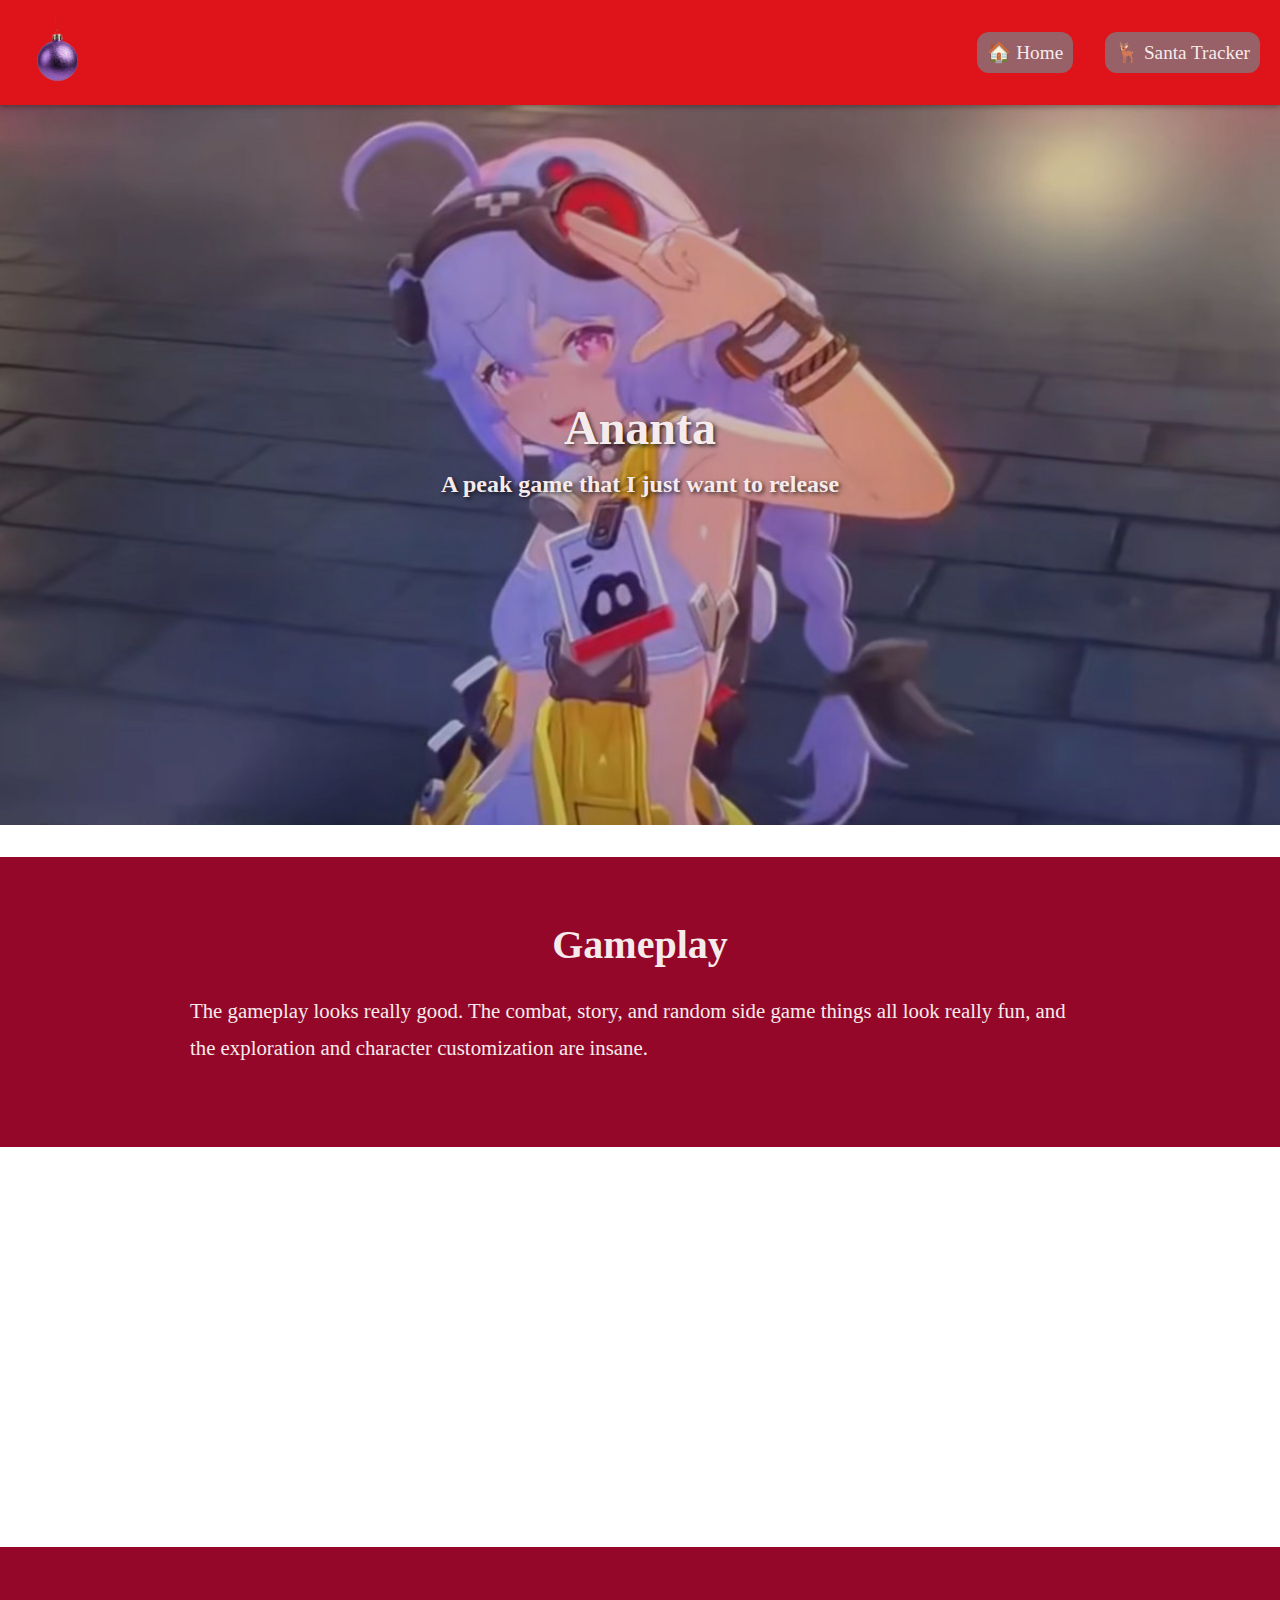
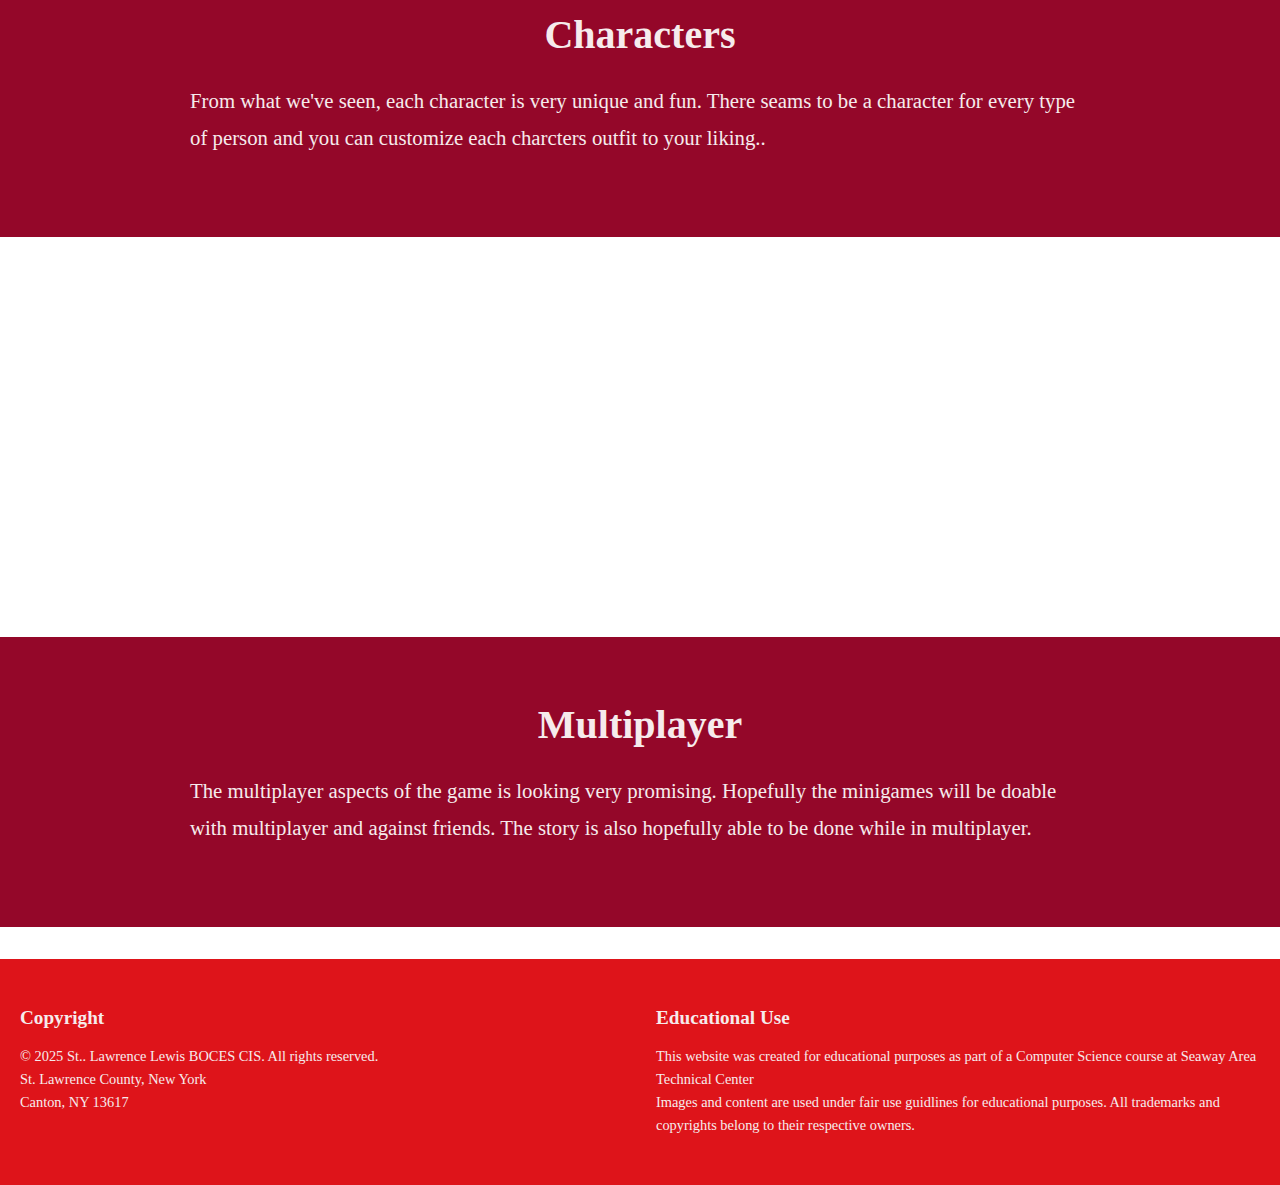
<file: ananta.html>
<!DOCTYPE html>
<html lang="en">
<head>
    <meta charset="UTF-8">
    <meta name="viewport" content="width=device-width, initial-scale=1.0">
    <title>Ananta</title>
    <link rel="stylesheet" href="css/styles.css">
</head>
<body>
    <nav class="navbar">
        <div class="container">
            <div class="nav-brand"><img src="images/logo_christmas.png" alt="purple round ornament"></div>

            <ul class="nav-menu">
                <li><a href="index.html">&#x1f3e0; Home</a></li>
                <li><a href="https://santatracker.google.com/" target="_blank">&#x1F98C; Santa Tracker</a></li>
            </ul>
        </div>
    </nav>

    <section class="hero hero-1">
        <img src="images/ananta-goat.jpg" alt="Mechanika">
        
        <div class="hero-content">
            <h1>Ananta</h1>
            <p>A peak game that I just want to release</p>
        </div>
    </section>

    <section class="individual-html">
        <div class="individual-contain">
            <h2>Gameplay</h2>
            <p>The gameplay looks really good. The combat, story, and random side game things all look really fun, and the exploration and character customization are insane.</p>
        </div>
    </section>

    <section class="parallax-break parallax-ananta-1">

    </section>

    <section class="individual-html">
        <div class="individual-contain">
            <h2>Characters</h2>
            <p>From what we've seen, each character is very unique and fun. There seams to be a character for every type of person and you can customize each charcters outfit to your liking..</p>
        </div>
    </section>

    <section class="parallax-break parallax-ananta-2">

    </section>

    <section class="individual-html">
        <div class="individual-contain">
            <h2>Multiplayer</h2>
            <p>The multiplayer aspects of the game is looking very promising. Hopefully the minigames will be doable with multiplayer and against friends. The story is also hopefully able to be done while in multiplayer.</p>
        </div>
    </section>

    <footer class="footer">
        <div class="container">
            <div class="footer-grid">

                <div class="footer-section footer-copyright">
                    <h3>Copyright</h3>
                    <p>&copy; 2025 St.. Lawrence Lewis BOCES CIS. All rights reserved.</p>
                    <p>St. Lawrence County, New York</p>
                    <p>Canton, NY 13617</p>
                    
                    
                </div>

                <div class="footer-section footer-disclaimer">
                    <h3>Educational Use</h3>
                    <p>This website was created for educational purposes as part of a Computer Science course at Seaway Area Technical Center</p>
                    <p>Images and content are used under fair use guidlines for educational purposes. All trademarks and copyrights belong to their respective owners.</p>
                </div>
            </div>
        </div>
    </footer>
</body>
</html>
</file>
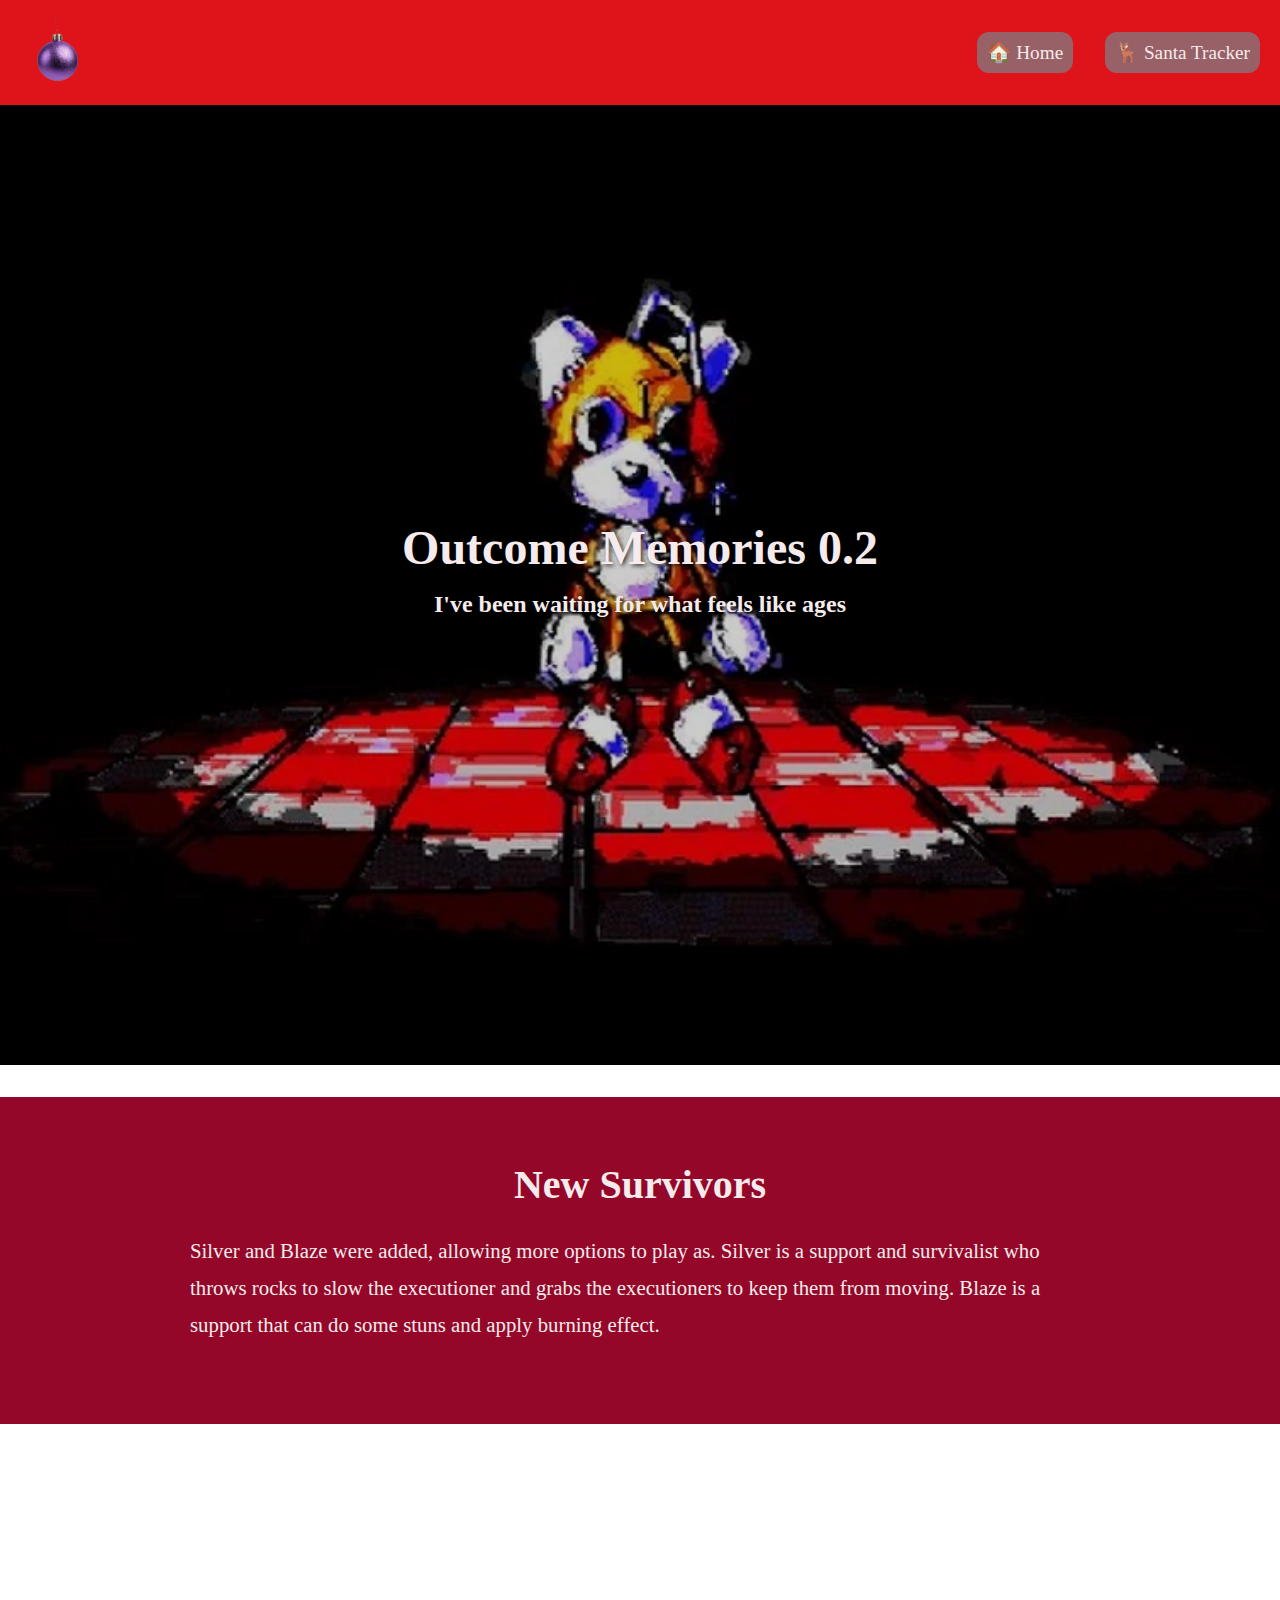
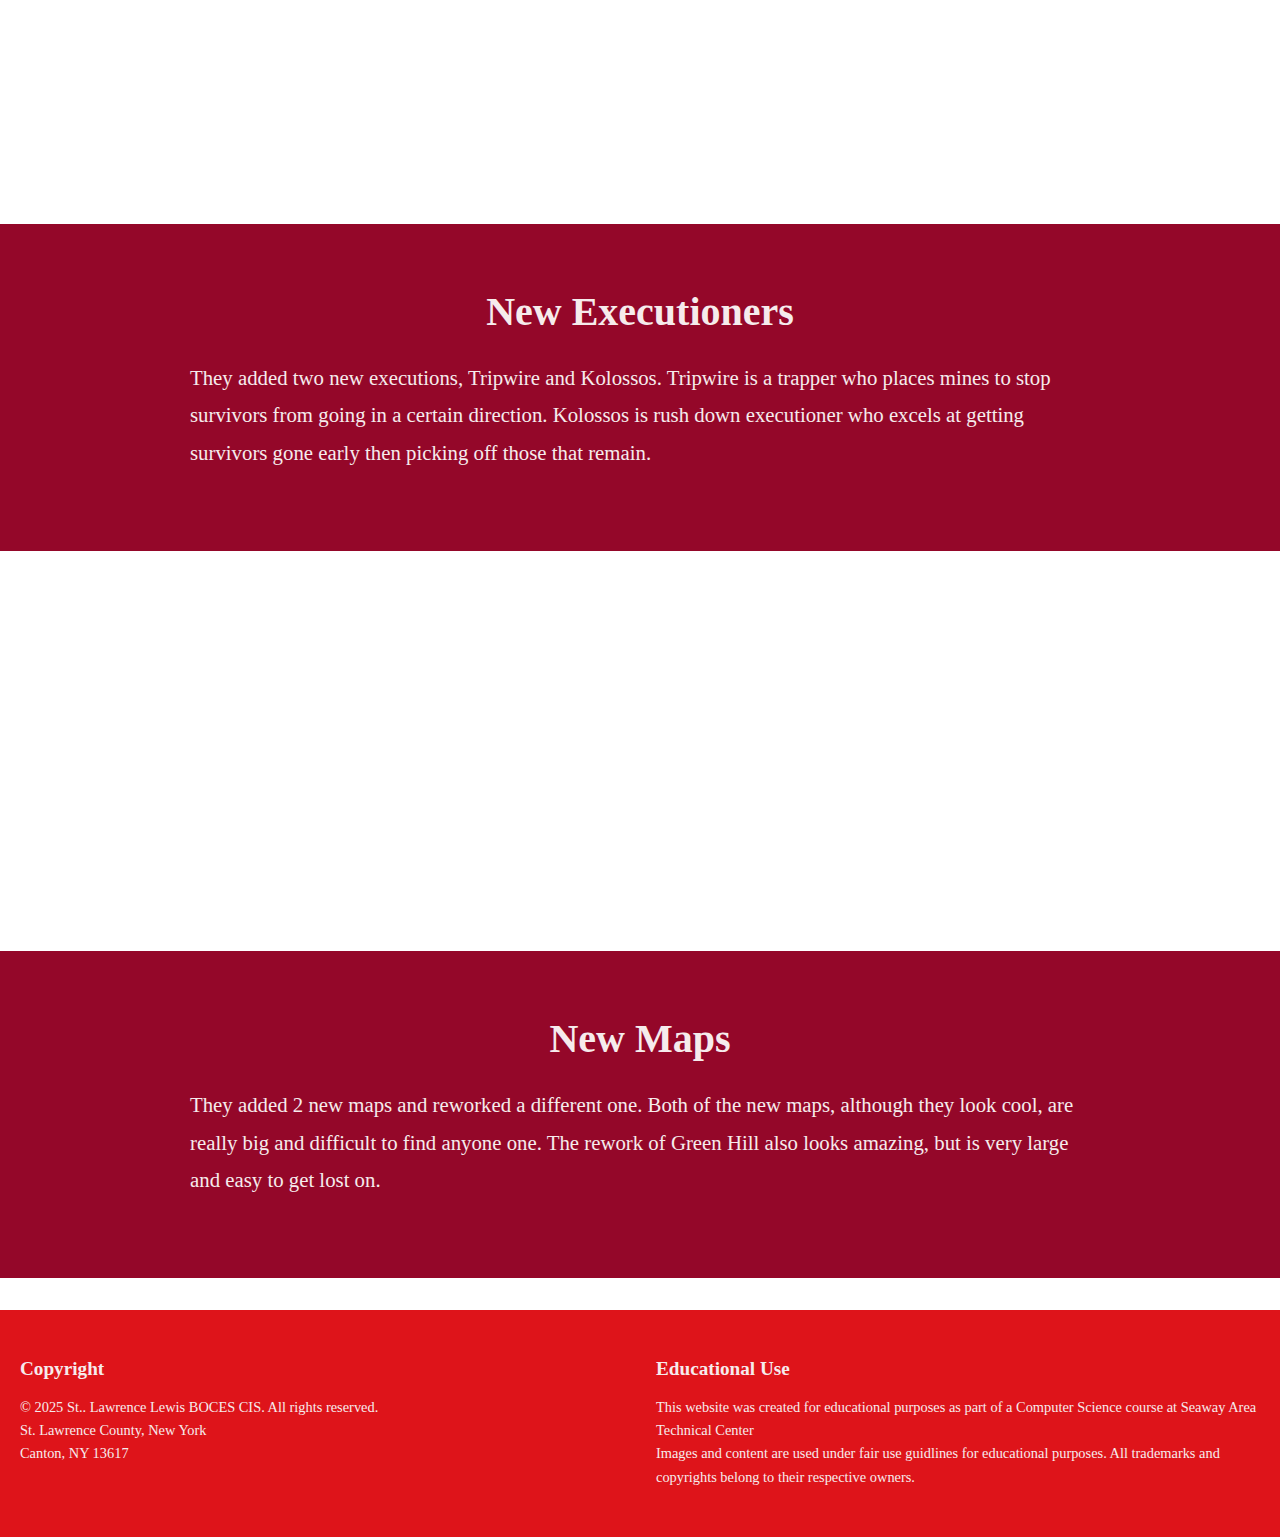
<file: cyfts.html>
<!DOCTYPE html>
<html lang="en">
<head>
    <meta charset="UTF-8">
    <meta name="viewport" content="width=device-width, initial-scale=1.0">
    <title>O.M. 0.2</title>
    <link rel="stylesheet" href="css/styles.css">
</head>
<body>
    <nav class="navbar">
        <div class="container">
            <div class="nav-brand"><img src="images/logo_christmas.png" alt="purple round ornament"></div>

            <ul class="nav-menu">
                <li><a href="index.html">&#x1f3e0; Home</a></li>
                <li><a href="https://santatracker.google.com/" target="_blank">&#x1F98C; Santa Tracker</a></li>
            </ul>
        </div>
    </nav>

    <section class="hero hero-1">
        <img src="images/om_02.webp" alt="Tripwire">
        
        <div class="hero-content">
            <h1>Outcome Memories 0.2</h1>
            <p>I've been waiting for what feels like ages</p>
        </div>
    </section>

    <section class="individual-html">
        <div class="individual-contain">
            <h2>New Survivors</h2>
            <p>Silver and Blaze were added, allowing more options to play as. Silver is a support and survivalist who throws rocks to slow the executioner and grabs the executioners to keep them from moving. Blaze is a support that can do some stuns and apply burning effect.</p>
        </div>
    </section>

    <section class="parallax-break parallax-cyfts-1">

    </section>

    <section class="individual-html">
        <div class="individual-contain">
            <h2>New Executioners</h2>
            <p>They added two new executions, Tripwire and Kolossos. Tripwire is a trapper who places mines to stop survivors from going in a certain direction. Kolossos is rush down executioner who excels at getting survivors gone early then picking off those that remain.</p>
        </div>
    </section>

    <section class="parallax-break parallax-cyfts-2">

    </section>

    <section class="individual-html">
        <div class="individual-contain">
            <h2>New Maps</h2>
            <p>They added 2 new maps and reworked a different one. Both of the new maps, although they look cool, are really big and difficult to find anyone one. The rework of Green Hill also looks amazing, but is very large and easy to get lost on.</p>
        </div>
    </section>


    <footer class="footer">
        <div class="container">
            <div class="footer-grid">

                <div class="footer-section footer-copyright">
                    <h3>Copyright</h3>
                    <p>&copy; 2025 St.. Lawrence Lewis BOCES CIS. All rights reserved.</p>
                    <p>St. Lawrence County, New York</p>
                    <p>Canton, NY 13617</p>
                    
                    
                </div>

                <div class="footer-section footer-disclaimer">
                    <h3>Educational Use</h3>
                    <p>This website was created for educational purposes as part of a Computer Science course at Seaway Area Technical Center</p>
                    <p>Images and content are used under fair use guidlines for educational purposes. All trademarks and copyrights belong to their respective owners.</p>
                </div>
            </div>
        </div>
    </footer>
</body>
</html>
</file>
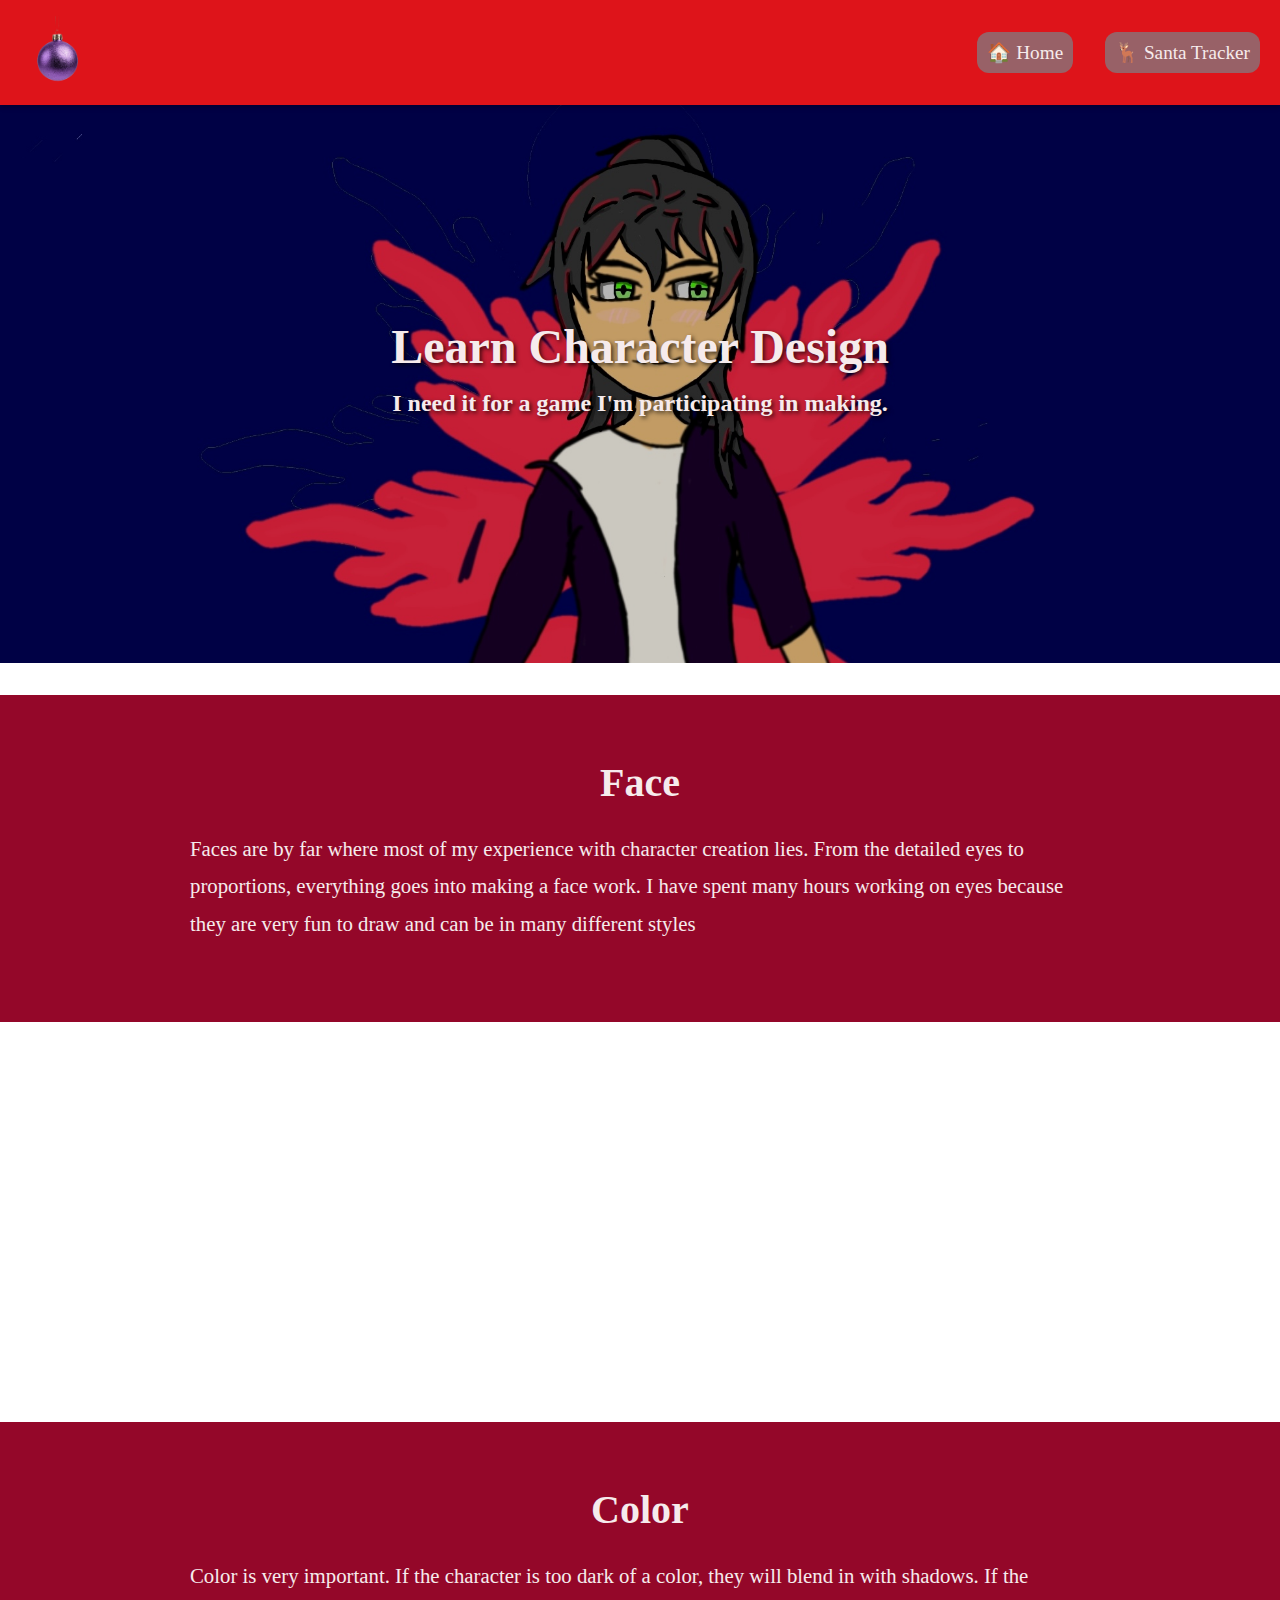
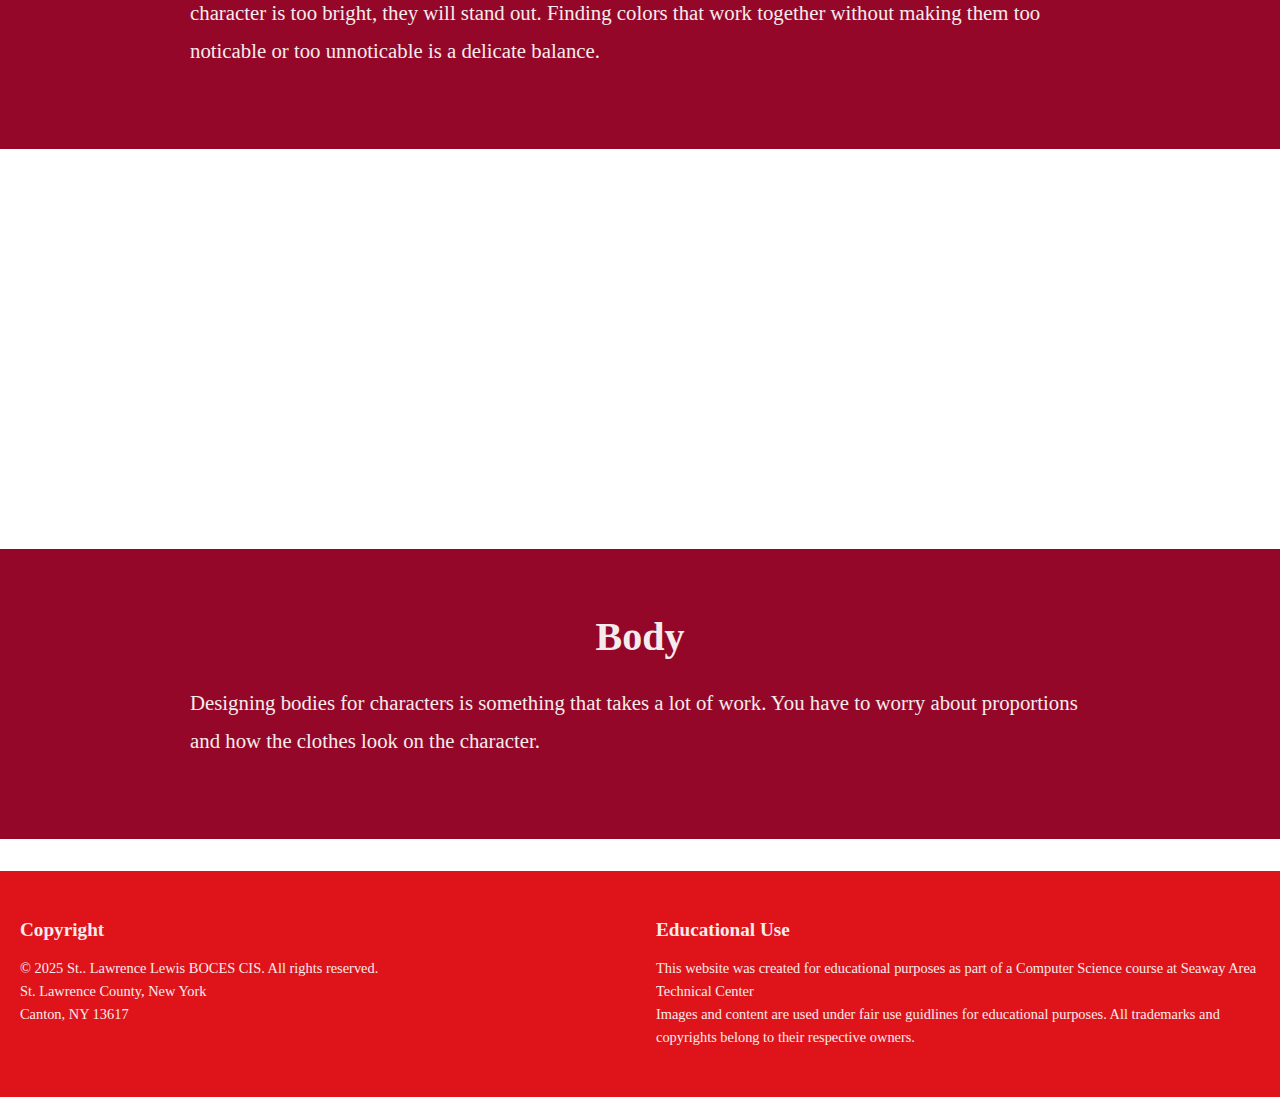
<file: design.html>
<!DOCTYPE html>
<html lang="en">
<head>
    <meta charset="UTF-8">
    <meta name="viewport" content="width=device-width, initial-scale=1.0">
    <title>Character Design</title>
    <link rel="stylesheet" href="css/styles.css">
</head>
<body>
    <nav class="navbar">
        <div class="container">
            <div class="nav-brand"><img src="images/logo_christmas.png" alt="purple round ornament"></div>

            <ul class="nav-menu">
                <li><a href="index.html">&#x1f3e0; Home</a></li>
                <li class="st"><a href="https://santatracker.google.com/" target="_blank">&#x1F98C; Santa Tracker</a></li>
            </ul>
        </div>
    </nav>

    <section class="hero hero-1">
        <img src="images/Untitled5_20251121191516.jpg" alt="Character Design">
        
        <div class="hero-content">
            <h1>Learn Character Design</h1>
            <p>I need it for a game I'm participating in making.</p>
        </div>
    </section>

            <section class="individual-html">
        <div class="individual-contain">
            <h2>Face</h2>
            <p>Faces are by far where most of my experience with character creation lies. From the detailed eyes to proportions, everything goes into making a face work. I have spent many hours working on eyes because they are very fun to draw and can be in many different styles</p>
        </div>
    </section>

    <section class="parallax-break parallax-design-1">

    </section>

    <section class="individual-html">
        <div class="individual-contain">
            <h2>Color</h2>
            <p>Color is very important. If the character is too dark of a color, they will blend in with shadows. If the character is too bright, they will stand out. Finding colors that work together without making them too noticable or too unnoticable is a delicate balance.</p>
        </div>
    </section>

    <section class="parallax-break parallax-design-2">

    </section>

    <section class="individual-html">
        <div class="individual-contain">
            <h2>Body</h2>
            <p>Designing bodies for characters is something that takes a lot of work. You have to worry about proportions and how the clothes look on the character.</p>
        </div>
    </section>


    <footer class="footer">
        <div class="container">
            <div class="footer-grid">

                <div class="footer-section footer-copyright">
                    <h3>Copyright</h3>
                    <p>&copy; 2025 St.. Lawrence Lewis BOCES CIS. All rights reserved.</p>
                    <p>St. Lawrence County, New York</p>
                    <p>Canton, NY 13617</p>
                    
                    
                </div>

                <div class="footer-section footer-disclaimer">
                    <h3>Educational Use</h3>
                    <p>This website was created for educational purposes as part of a Computer Science course at Seaway Area Technical Center</p>
                    <p>Images and content are used under fair use guidlines for educational purposes. All trademarks and copyrights belong to their respective owners.</p>
                </div>
            </div>
        </div>
    </footer>
</body>
</html>
</file>
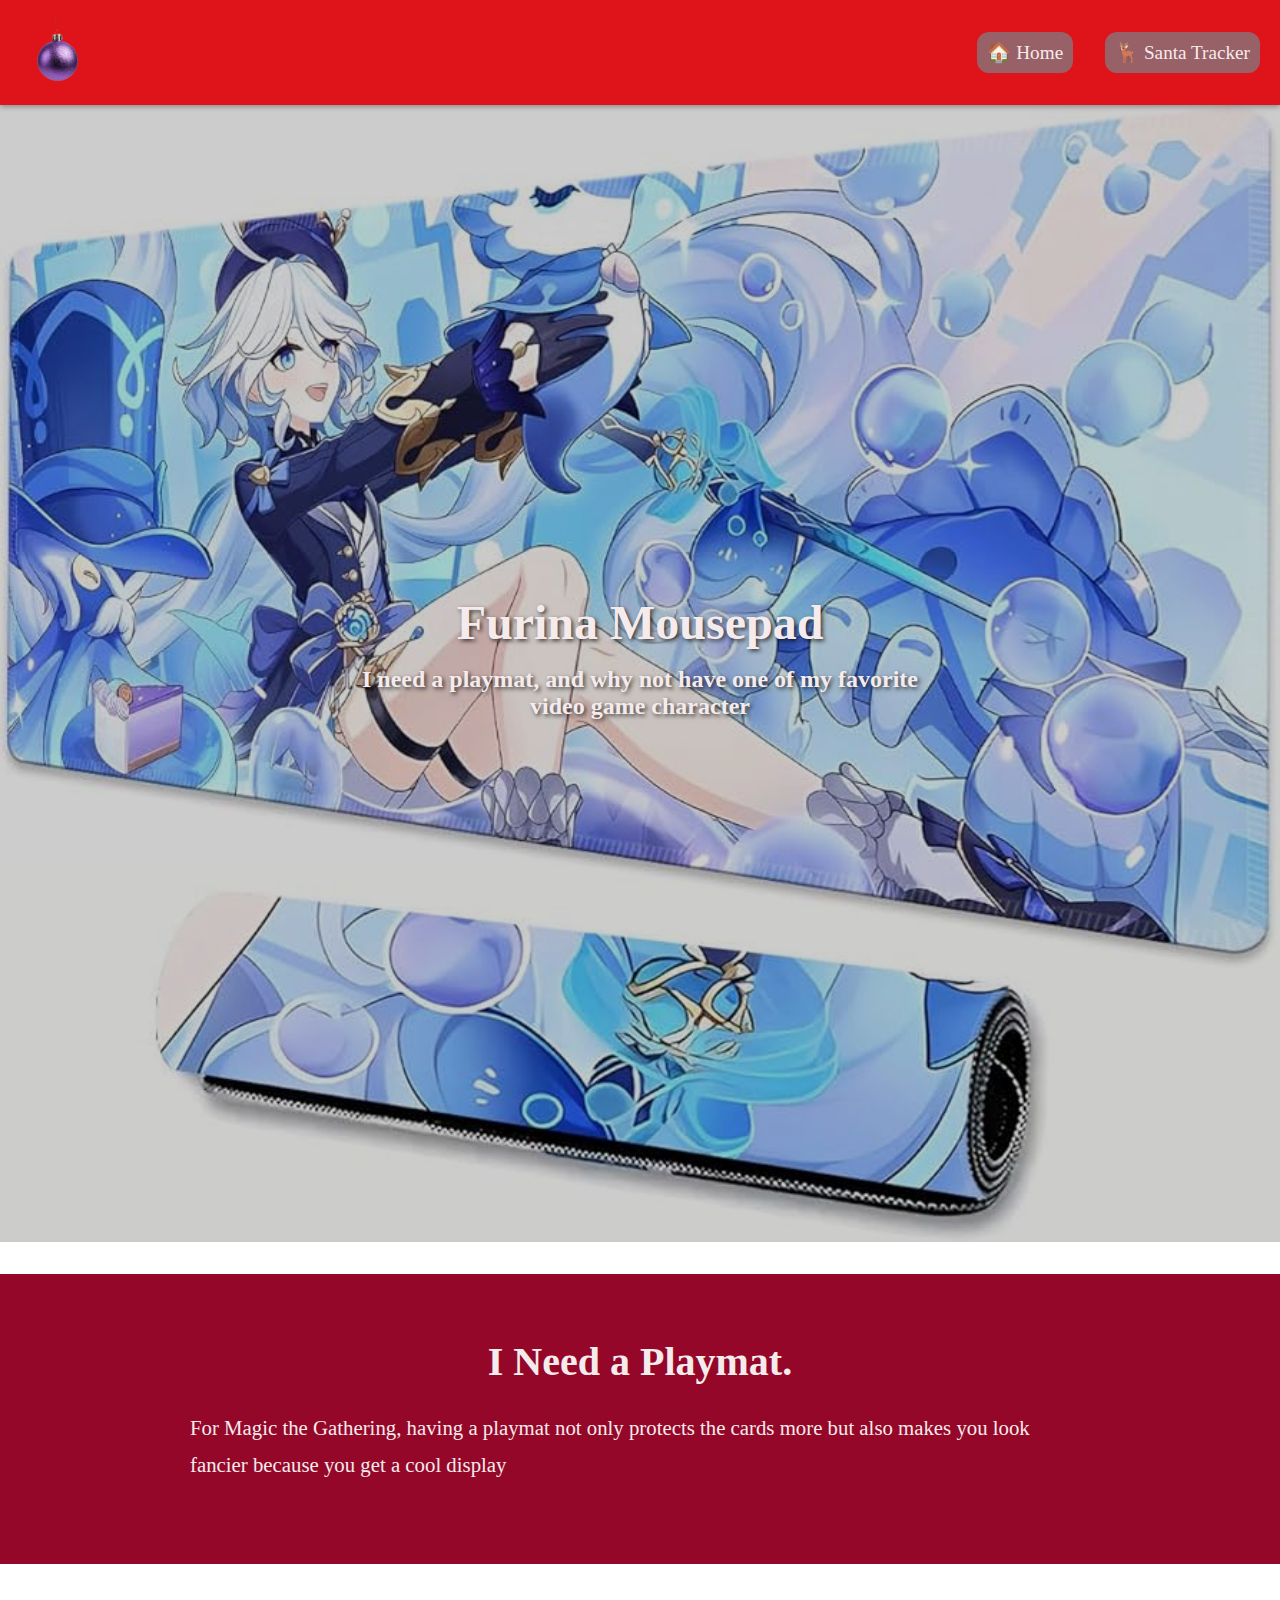
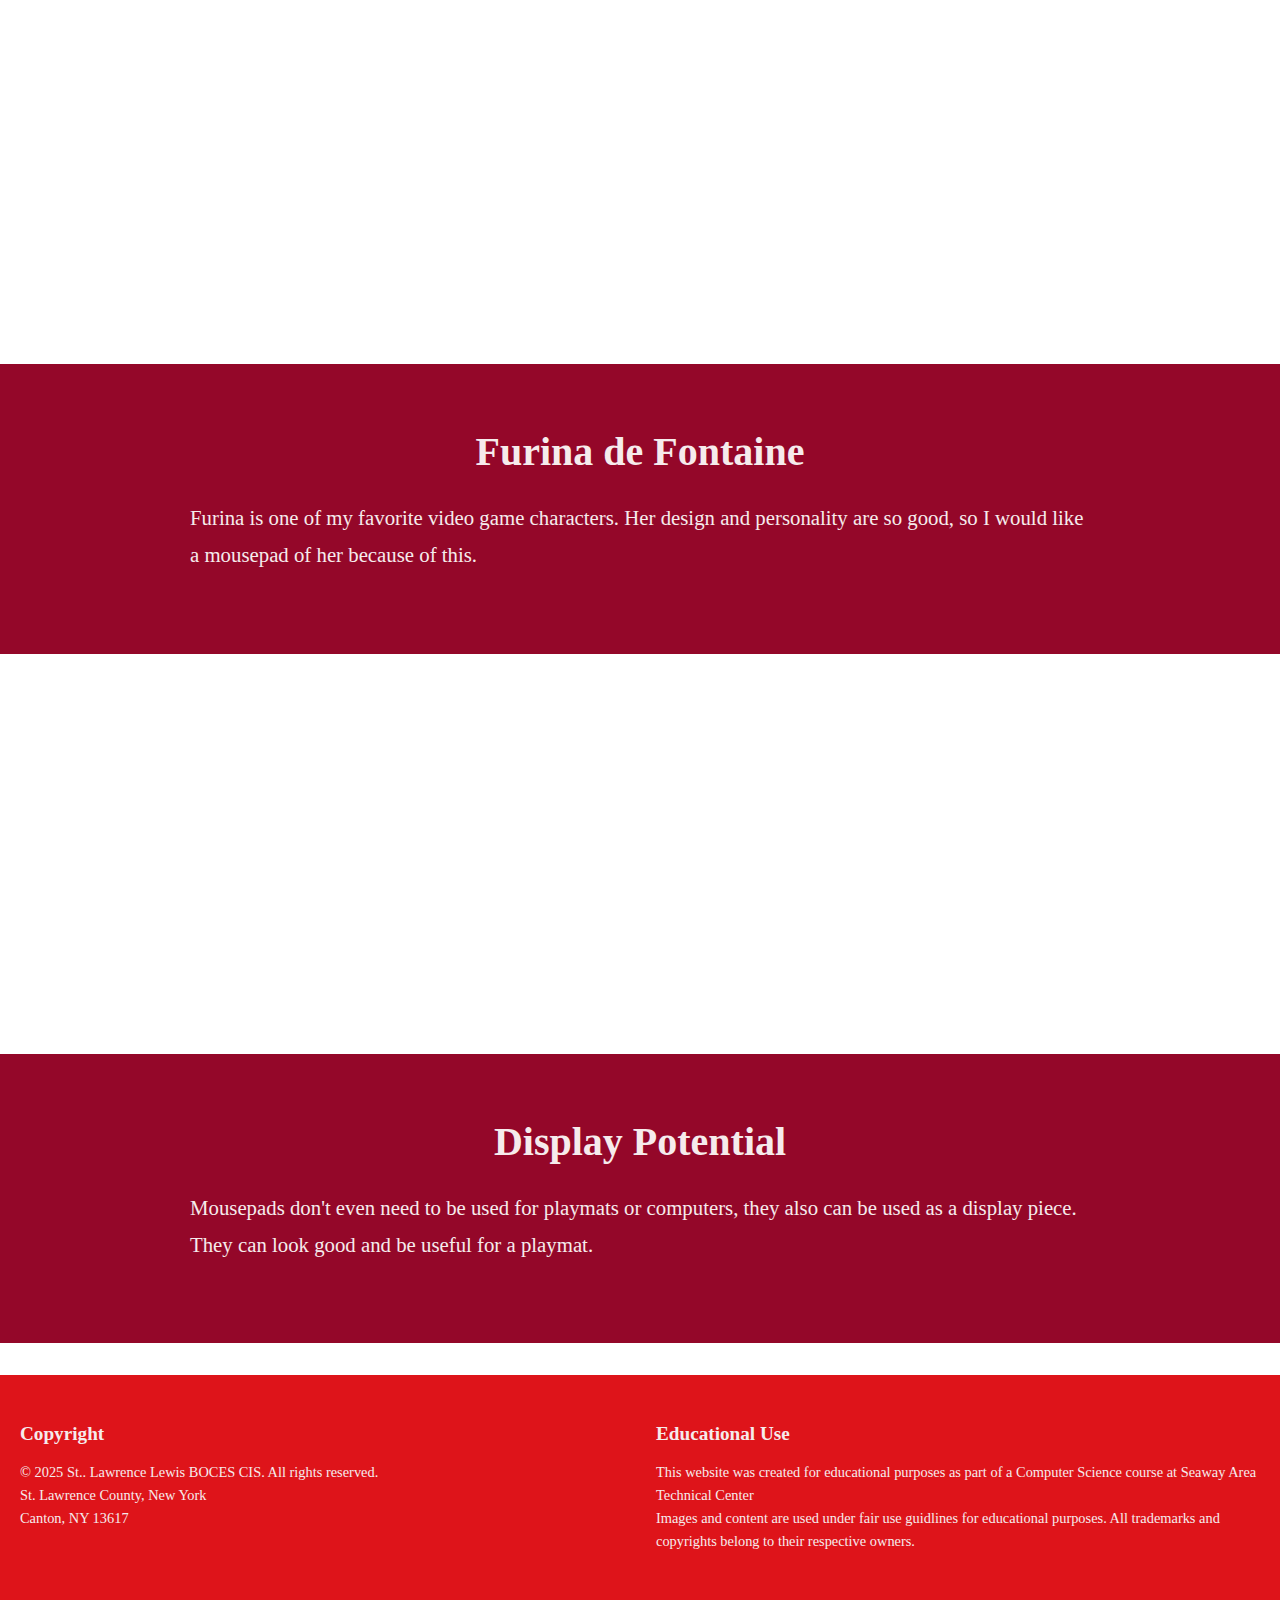
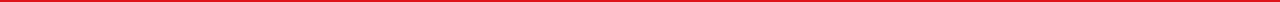
<file: furina.html>
<!DOCTYPE html>
<html lang="en">
<head>
    <meta charset="UTF-8">
    <meta name="viewport" content="width=device-width, initial-scale=1.0">
    <title>Furina Mousepad</title>
    <link rel="stylesheet" href="css/styles.css">
</head>
<body>
    <nav class="navbar">
        <div class="container">
            <div class="nav-brand"><img src="images/logo_christmas.png" alt="purple round ornament"></div>

            <ul class="nav-menu">
                <li><a href="index.html">&#x1f3e0; Home</a></li>
                <li><a href="https://santatracker.google.com/" target="_blank">&#x1F98C; Santa Tracker</a></li>
            </ul>
        </div>
    </nav>

    <section class="hero hero-1">
        <img src="images/furina_mousepad.jpg" alt="Furina Mousepad">
        
        <div class="hero-content">
            <h1>Furina Mousepad</h1>
            <p>I need a playmat, and why not have one of my favorite video game character</p>
        </div>
    </section>

        <section class="individual-html">
        <div class="individual-contain">
            <h2>I Need a Playmat.</h2>
            <p>For Magic the Gathering, having a playmat not only protects the cards more but also makes you look fancier because you get a cool display</p>
        </div>
    </section>

    <section class="parallax-break parallax-furina-1">

    </section>

    <section class="individual-html">
        <div class="individual-contain">
            <h2>Furina de Fontaine</h2>
            <p>Furina is one of my favorite video game characters. Her design and personality are so good, so I would like a mousepad of her because of this.</p>
        </div>
    </section>

    <section class="parallax-break parallax-furina-2">

    </section>

    <section class="individual-html">
        <div class="individual-contain">
            <h2>Display Potential</h2>
            <p>Mousepads don't even need to be used for playmats or computers, they also can be used as a display piece. They can look good and be useful for a playmat.</p>
        </div>
    </section>

    <footer class="footer">
        <div class="container">
            <div class="footer-grid">

                <div class="footer-section footer-copyright">
                    <h3>Copyright</h3>
                    <p>&copy; 2025 St.. Lawrence Lewis BOCES CIS. All rights reserved.</p>
                    <p>St. Lawrence County, New York</p>
                    <p>Canton, NY 13617</p>
                    
                    
                </div>

                <div class="footer-section footer-disclaimer">
                    <h3>Educational Use</h3>
                    <p>This website was created for educational purposes as part of a Computer Science course at Seaway Area Technical Center</p>
                    <p>Images and content are used under fair use guidlines for educational purposes. All trademarks and copyrights belong to their respective owners.</p>
                </div>
            </div>
        </div>
    </footer>
</body>
</html>
</file>
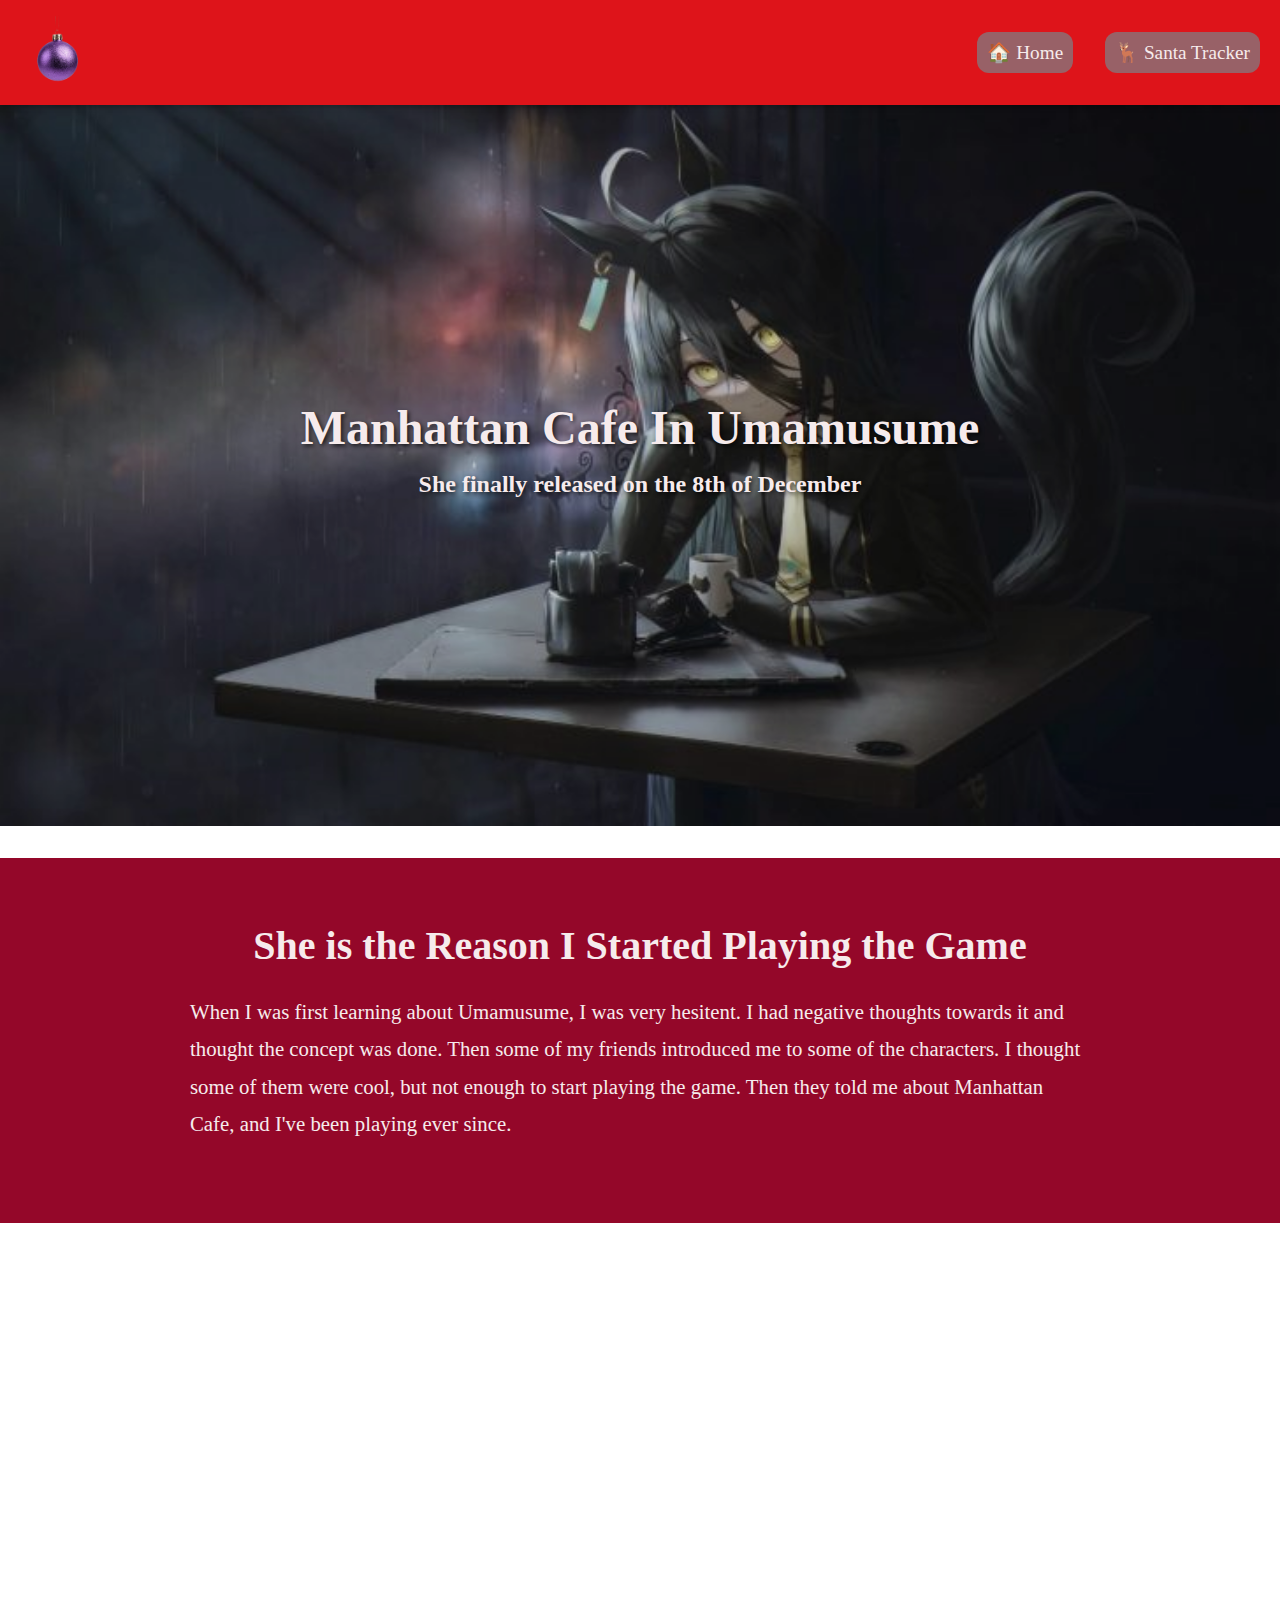
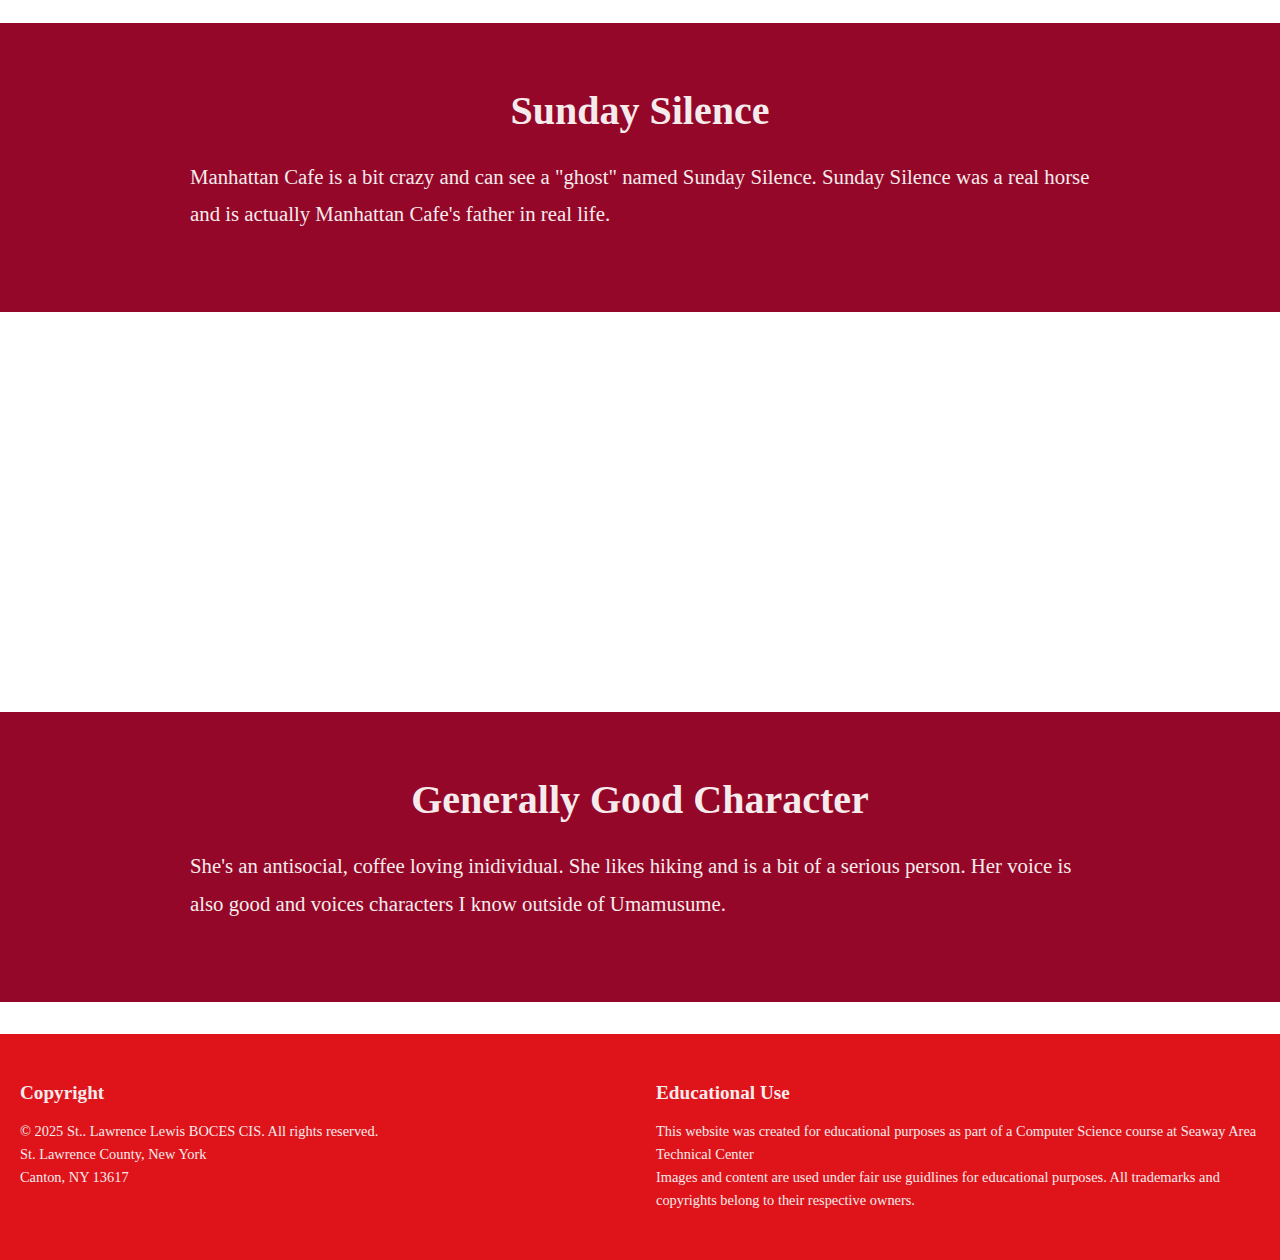
<file: mc.html>
<!DOCTYPE html>
<html lang="en">
<head>
    <meta charset="UTF-8">
    <meta name="viewport" content="width=device-width, initial-scale=1.0">
    <title>Manhattan Cafe</title>
    <link rel="stylesheet" href="css/styles.css">
</head>
<body>
    <nav class="navbar">
        <div class="container">
            <div class="nav-brand"><img src="images/logo_christmas.png" alt="purple round ornament"></div>

            <ul class="nav-menu">
                <li><a href="index.html">&#x1f3e0; Home</a></li>
                <li><a href="https://santatracker.google.com/" target="_blank">&#x1F98C; Santa Tracker</a></li>
            </ul>
        </div>
    </nav>

    <section class="hero hero-1">
        <img src="images/mcfinally.jpg" alt="Manhattan Cafe Umamusume">
        
        <div class="hero-content">
            <h1>Manhattan Cafe In Umamusume</h1>
            <p>She finally released on the 8th of December</p>
        </div>
    </section>

    <section class="individual-html">
        <div class="individual-contain">
            <h2>She is the Reason I Started Playing the Game</h2>
            <p>When I was first learning about Umamusume, I was very hesitent. I had negative thoughts towards it and thought the concept was done. Then some of my friends introduced me to some of the characters. I thought some of them were cool, but not enough to start playing the game. Then they told me about Manhattan Cafe, and I've been playing ever since.</p>
        </div>
    </section>

    <section class="parallax-break parallax-mc-1">

    </section>

    <section class="individual-html">
        <div class="individual-contain">
            <h2>Sunday Silence</h2>
            <p>Manhattan Cafe is a bit crazy and can see a "ghost" named Sunday Silence. Sunday Silence was a real horse and is actually Manhattan Cafe's father in real life.</p>
        </div>
    </section>

    <section class="parallax-break parallax-mc-2">

    </section>

    <section class="individual-html">
        <div class="individual-contain">
            <h2>Generally Good Character</h2>
            <p>She's an antisocial, coffee loving inidividual. She likes hiking and is a bit of a serious person. Her voice is also good and voices characters I know outside of Umamusume.</p>
        </div>
    </section>

    <footer class="footer">
        <div class="container">
            <div class="footer-grid">

                <div class="footer-section footer-copyright">
                    <h3>Copyright</h3>
                    <p>&copy; 2025 St.. Lawrence Lewis BOCES CIS. All rights reserved.</p>
                    <p>St. Lawrence County, New York</p>
                    <p>Canton, NY 13617</p>
                    
                    
                </div>

                <div class="footer-section footer-disclaimer">
                    <h3>Educational Use</h3>
                    <p>This website was created for educational purposes as part of a Computer Science course at Seaway Area Technical Center</p>
                    <p>Images and content are used under fair use guidlines for educational purposes. All trademarks and copyrights belong to their respective owners.</p>
                </div>
            </div>
        </div>
    </footer>
</body>
</html>
</file>
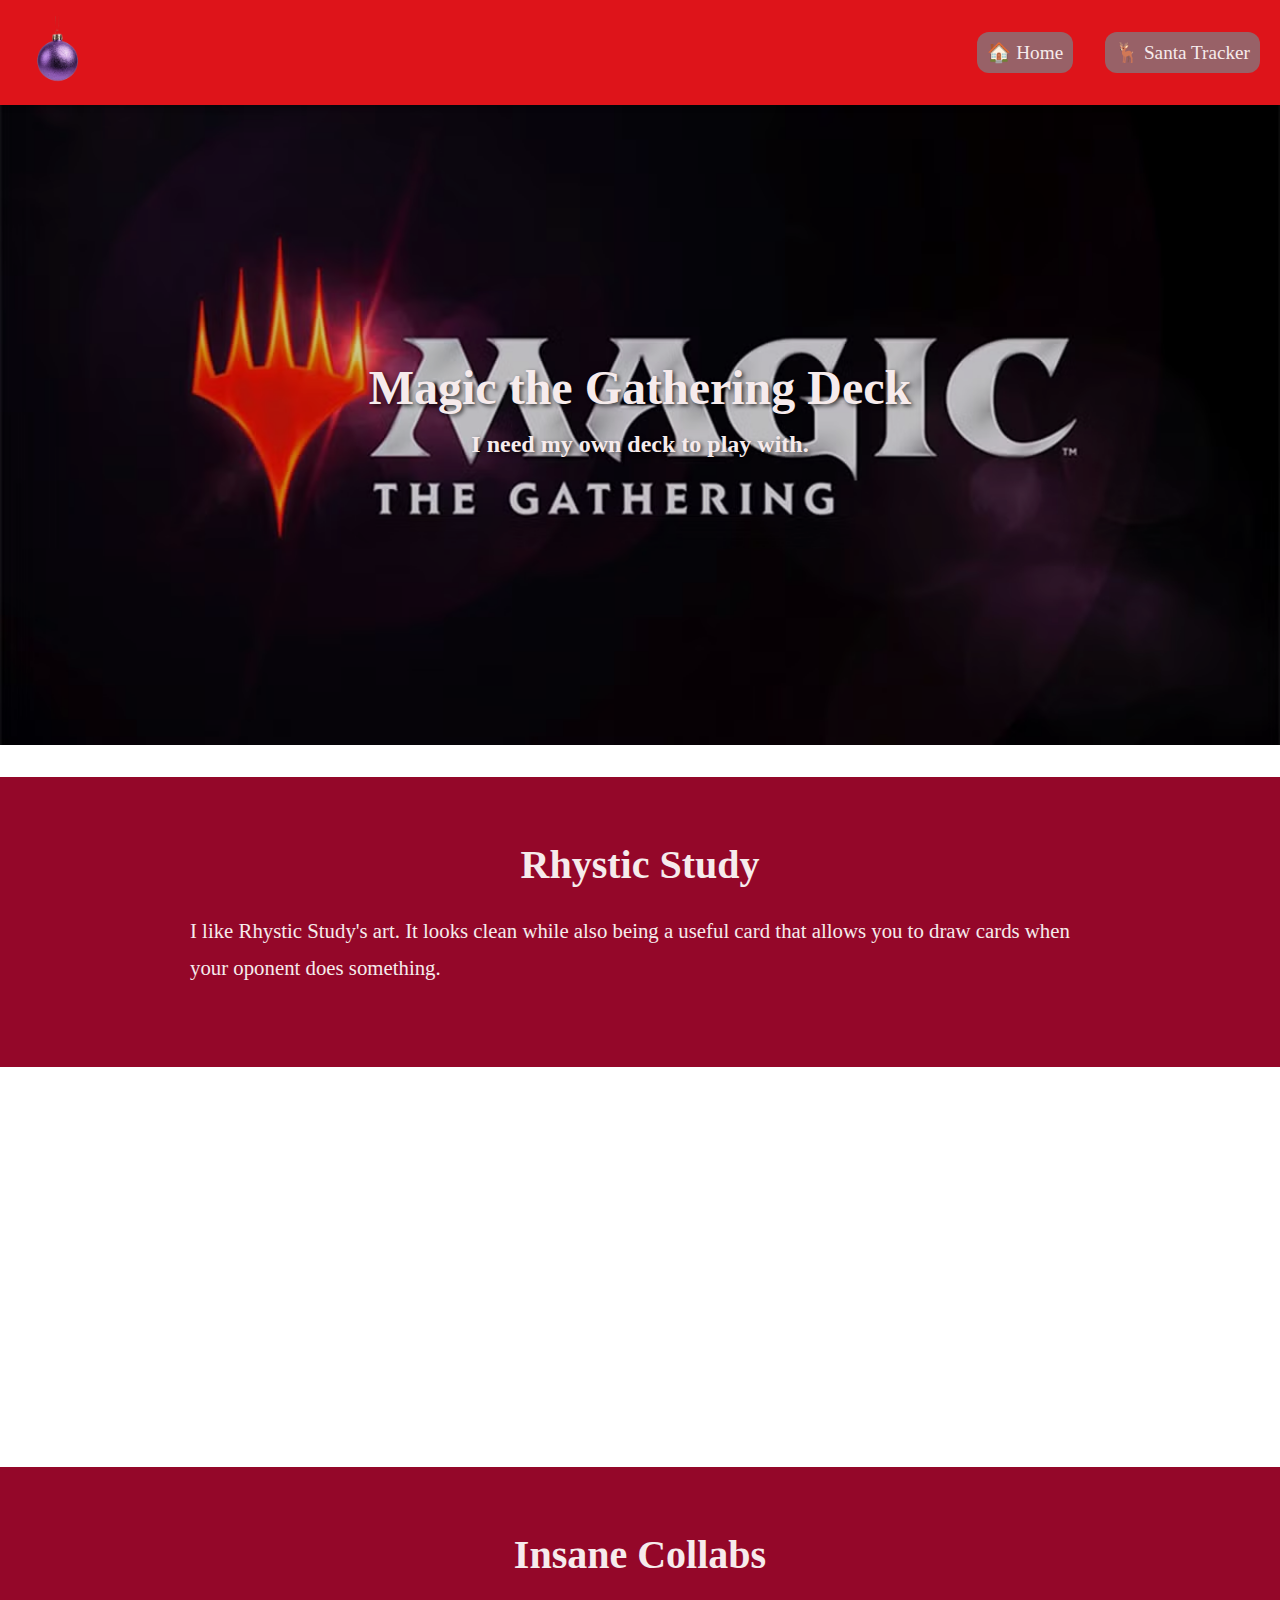
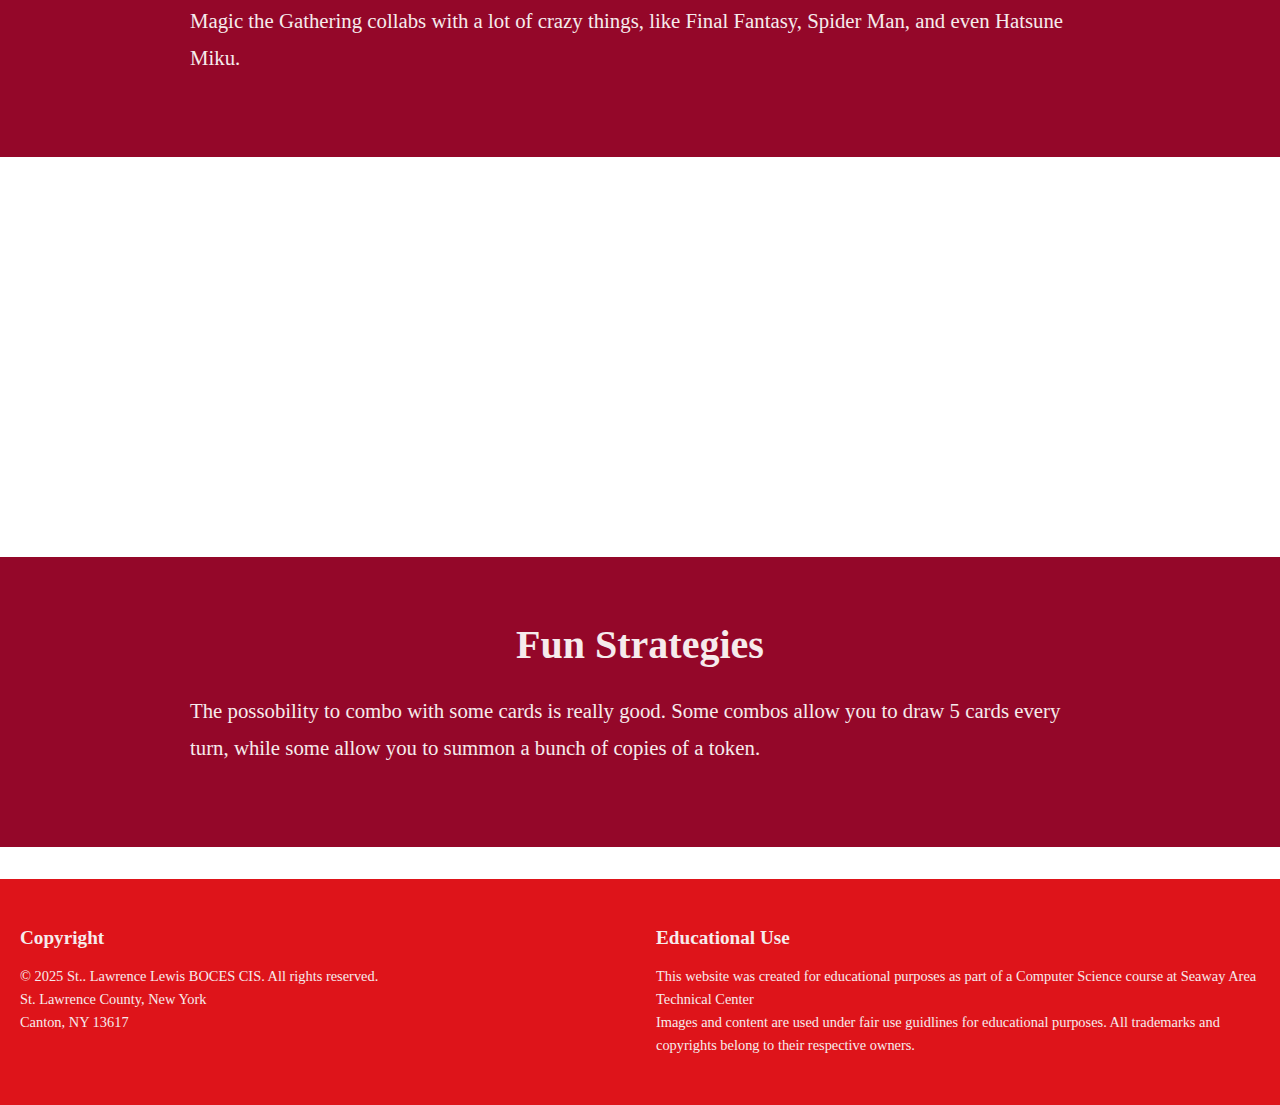
<file: mtcg.html>
<!DOCTYPE html>
<html lang="en">
<head>
    <meta charset="UTF-8">
    <meta name="viewport" content="width=device-width, initial-scale=1.0">
    <title>Magic the Gathering</title>
    <link rel="stylesheet" href="css/styles.css">
</head>
<body>
    <nav class="navbar">
        <div class="container">
            <div class="nav-brand"><img src="images/logo_christmas.png" alt="purple round ornament"></div>

            <ul class="nav-menu">
                <li><a href="index.html">&#x1f3e0; Home</a></li>
                <li><a href="https://santatracker.google.com/" target="_blank">&#x1F98C; Santa Tracker</a></li>
            </ul>
        </div>
    </nav>

    <section class="hero hero-1">
        <img src="images/mtg-image.jpg" alt="Tripwire">
        
        <div class="hero-content">
            <h1>Magic the Gathering Deck</h1>
            <p>I need my own deck to play with.</p>
        </div>
    </section>

        <section class="individual-html">
        <div class="individual-contain">
            <h2>Rhystic Study</h2>
            <p>I like Rhystic Study's art. It looks clean while also being a useful card that allows you to draw cards when your oponent does something.</p>
        </div>
    </section>

    <section class="parallax-break parallax-mtcg-1">

    </section>

    <section class="individual-html">
        <div class="individual-contain">
            <h2>Insane Collabs</h2>
            <p>Magic the Gathering collabs with a lot of crazy things, like Final Fantasy, Spider Man, and even Hatsune Miku.</p>
        </div>
    </section>

    <section class="parallax-break parallax-mtcg-2">

    </section>

    <section class="individual-html">
        <div class="individual-contain">
            <h2>Fun Strategies</h2>
            <p>The possobility to combo with some cards is really good. Some combos allow you to draw 5 cards every turn, while some allow you to summon a bunch of copies of a token.</p>
        </div>
    </section>

    <footer class="footer">
        <div class="container">
            <div class="footer-grid">

                <div class="footer-section footer-copyright">
                    <h3>Copyright</h3>
                    <p>&copy; 2025 St.. Lawrence Lewis BOCES CIS. All rights reserved.</p>
                    <p>St. Lawrence County, New York</p>
                    <p>Canton, NY 13617</p>
                    
                    
                </div>

                <div class="footer-section footer-disclaimer">
                    <h3>Educational Use</h3>
                    <p>This website was created for educational purposes as part of a Computer Science course at Seaway Area Technical Center</p>
                    <p>Images and content are used under fair use guidlines for educational purposes. All trademarks and copyrights belong to their respective owners.</p>
                </div>
            </div>
        </div>
    </footer>
</body>
</html>
</file>
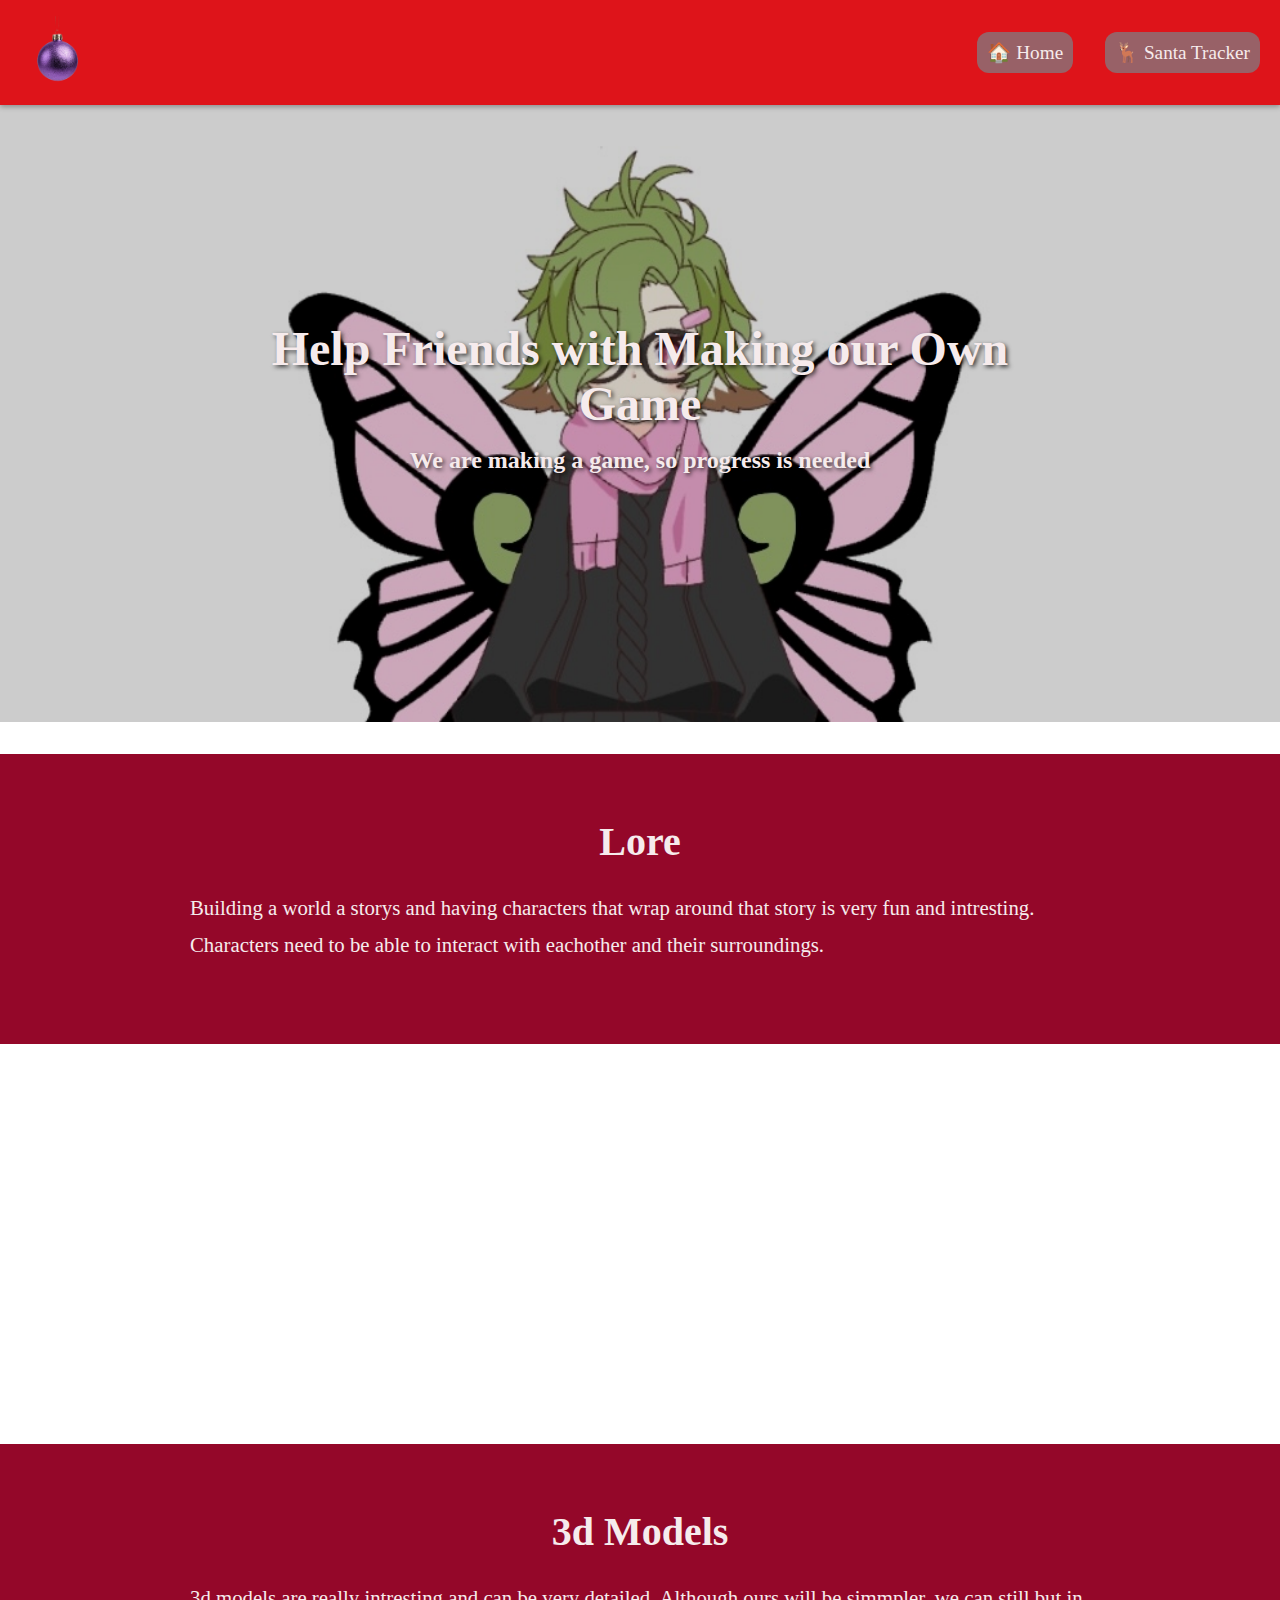
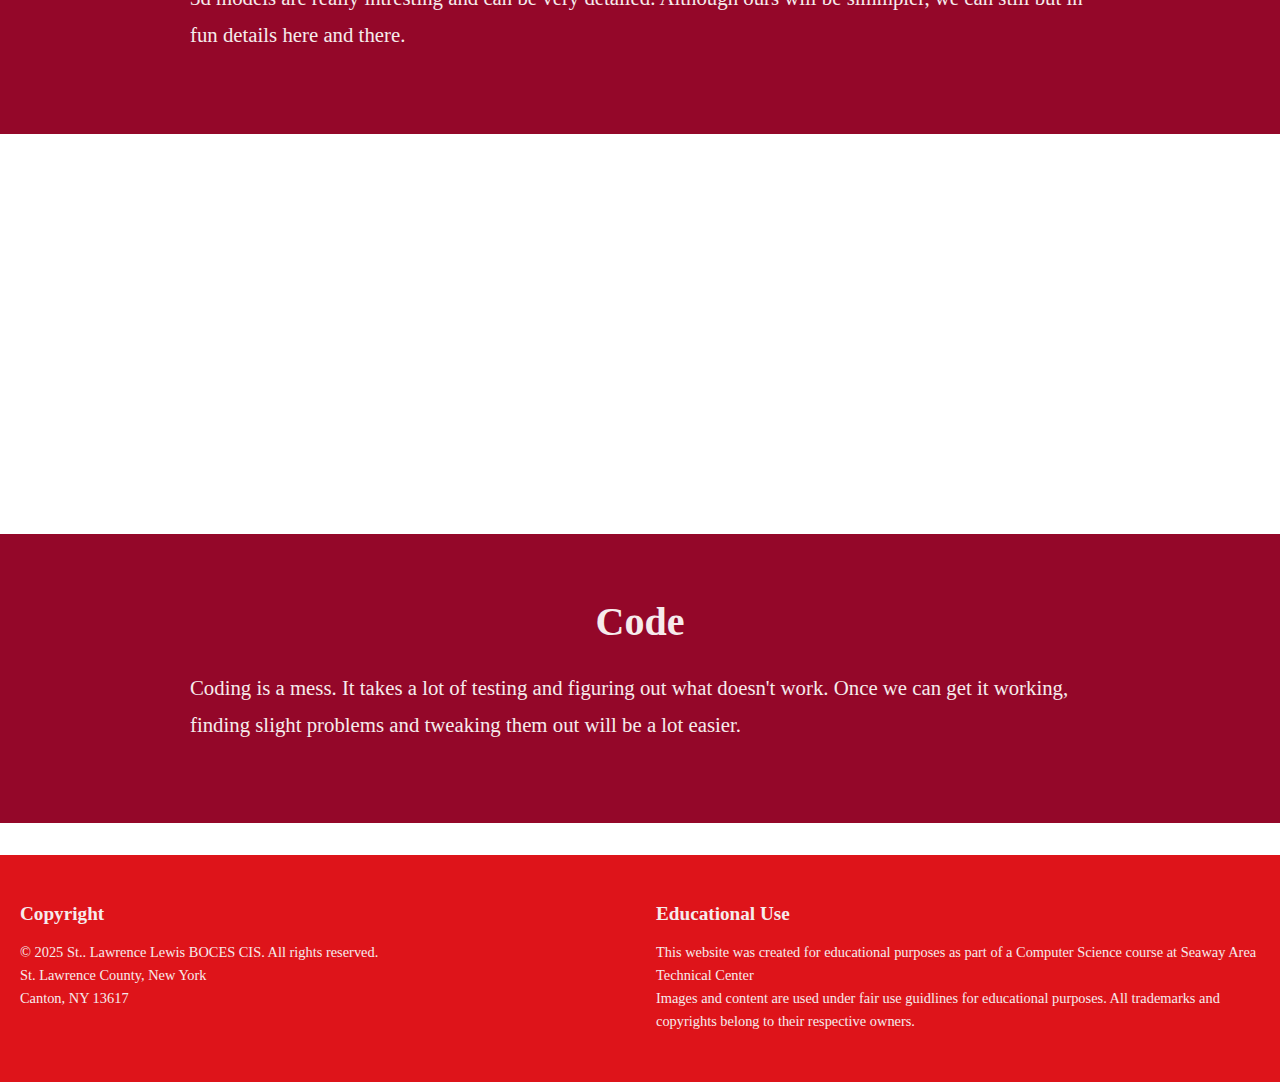
<file: play_my_game.html>
<!DOCTYPE html>
<html lang="en">
<head>
    <meta charset="UTF-8">
    <meta name="viewport" content="width=device-width, initial-scale=1.0">
    <title>Make Game</title>
    <link rel="stylesheet" href="css/styles.css">
</head>
<body>
    <nav class="navbar">
        <div class="container">
            <div class="nav-brand"><img src="images/logo_christmas.png" alt="purple round ornament"></div>

            <ul class="nav-menu">
                <li><a href="index.html">&#x1f3e0; Home</a></li>
                <li><a href="https://santatracker.google.com/" target="_blank">&#x1F98C; Santa Tracker</a></li>
            </ul>
        </div>
    </nav>

    <section class="hero hero-1">
        <img src="images/Untitled9_20251124160414.jpg" alt="Tripwire">
        
        <div class="hero-content">
            <h1>Help Friends with Making our Own Game</h1>
            <p>We are making a game, so progress is needed</p>
        </div>
    </section>

            <section class="individual-html">
        <div class="individual-contain">
            <h2>Lore</h2>
            <p>Building a world a storys and having characters that wrap around that story is very fun and intresting. Characters need to be able to interact with eachother and their surroundings. </p>
        </div>
    </section>

    <section class="parallax-break parallax-pmg-1">

    </section>

    <section class="individual-html">
        <div class="individual-contain">
            <h2>3d Models</h2>
            <p>3d models are really intresting and can be very detailed. Although ours will be simmpler, we can still but in fun details here and there.</p>
        </div>
    </section>

    <section class="parallax-break parallax-pmg-2">

    </section>

    <section class="individual-html">
        <div class="individual-contain">
            <h2>Code</h2>
            <p>Coding is a mess. It takes a lot of testing and figuring out what doesn't work. Once we can get it working, finding slight problems and tweaking them out will be a lot easier.</p>
        </div>
    </section>

    <footer class="footer">
        <div class="container">
            <div class="footer-grid">

                <div class="footer-section footer-copyright">
                    <h3>Copyright</h3>
                    <p>&copy; 2025 St.. Lawrence Lewis BOCES CIS. All rights reserved.</p>
                    <p>St. Lawrence County, New York</p>
                    <p>Canton, NY 13617</p>
                    
                    
                </div>

                <div class="footer-section footer-disclaimer">
                    <h3>Educational Use</h3>
                    <p>This website was created for educational purposes as part of a Computer Science course at Seaway Area Technical Center</p>
                    <p>Images and content are used under fair use guidlines for educational purposes. All trademarks and copyrights belong to their respective owners.</p>
                </div>
            </div>
        </div>
    </footer>
</body>
</html>
</file>
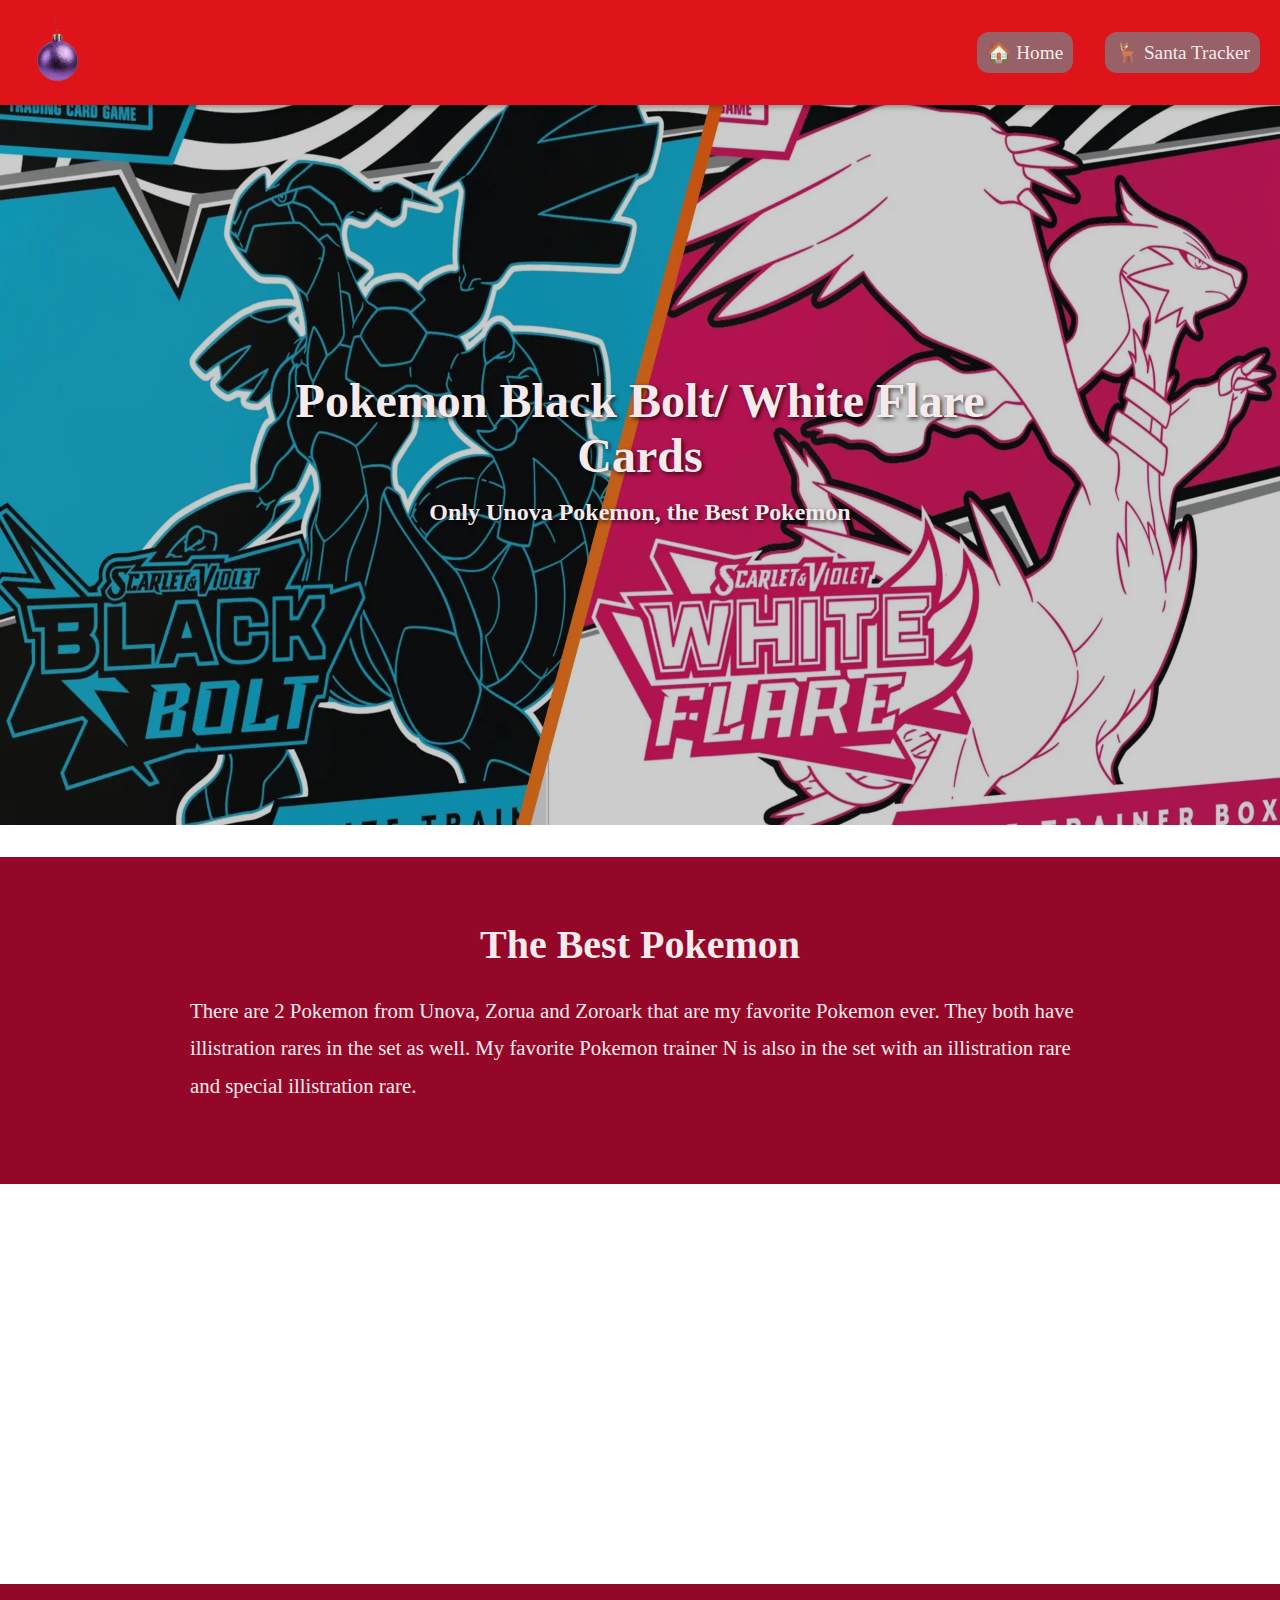
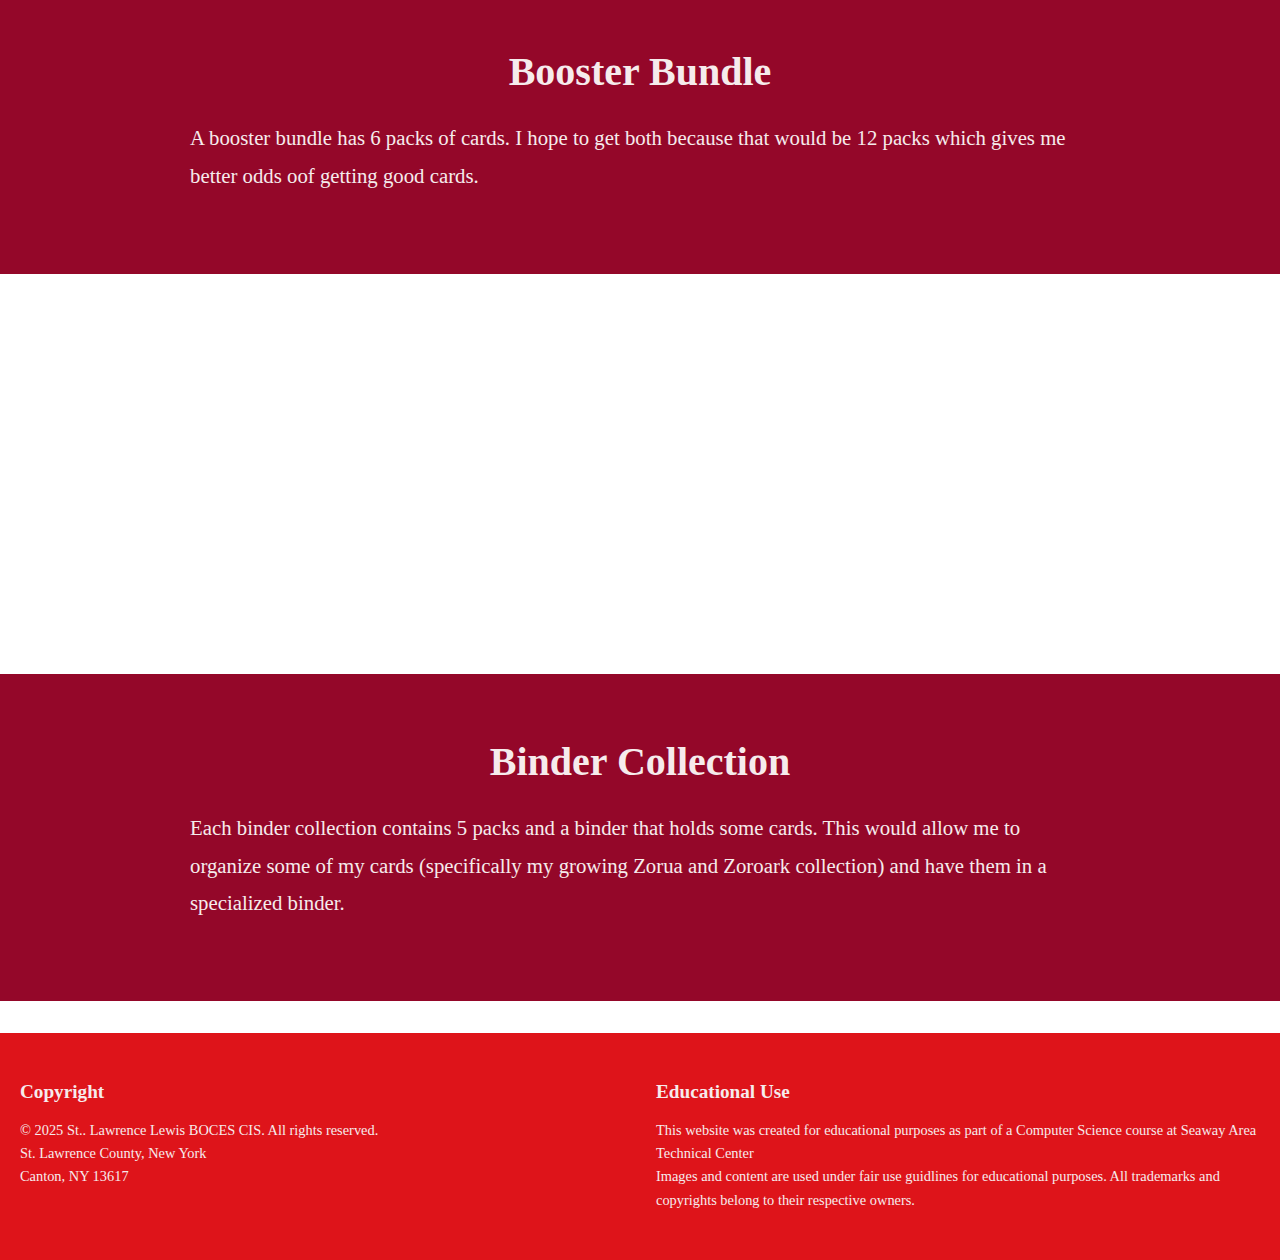
<file: ptcg.html>
<!DOCTYPE html>
<html lang="en">
<head>
    <meta charset="UTF-8">
    <meta name="viewport" content="width=device-width, initial-scale=1.0">
    <title>Pokemon Cards</title>
    <link rel="stylesheet" href="css/styles.css">
</head>
<body>
    <nav class="navbar">
        <div class="container">
            <div class="nav-brand"><img src="images/logo_christmas.png" alt="purple round ornament"></div>

            <ul class="nav-menu">
                <li><a href="index.html">&#x1f3e0; Home</a></li>
                <li><a href="https://santatracker.google.com/" target="_blank">&#x1F98C; Santa Tracker</a></li>
            </ul>
        </div>
    </nav>

    <section class="hero hero-1">
        <img src="images/pokemon.tcg.webp" alt="Tripwire">
        
        <div class="hero-content">
            <h1>Pokemon Black Bolt/ White Flare Cards</h1>
            <p>Only Unova Pokemon, the Best Pokemon</p>
        </div>
    </section>

    <section class="individual-html">
        <div class="individual-contain">
            <h2>The Best Pokemon</h2>
            <p>There are 2 Pokemon from Unova, Zorua and Zoroark that are my favorite Pokemon ever. They both have illistration rares in the set as well. My favorite Pokemon trainer N is also in the set with an illistration rare and special illistration rare. </p>
        </div>
    </section>

    <section class="parallax-break parallax-ptcg-1">

    </section>

    <section class="individual-html">
        <div class="individual-contain">
            <h2>Booster Bundle</h2>
            <p>A booster bundle has 6 packs of cards. I hope to get both because that would be 12 packs which gives me better odds oof getting good cards.</p>
        </div>
    </section>

    <section class="parallax-break parallax-ptcg-2">

    </section>

    <section class="individual-html">
        <div class="individual-contain">
            <h2>Binder Collection</h2>
            <p>Each binder collection contains 5 packs and a binder that holds some cards. This would allow me to organize some of my cards (specifically my growing Zorua and Zoroark collection) and have them in a specialized binder.</p>
        </div>
    </section>

    <footer class="footer">
        <div class="container">
            <div class="footer-grid">

                <div class="footer-section footer-copyright">
                    <h3>Copyright</h3>
                    <p>&copy; 2025 St.. Lawrence Lewis BOCES CIS. All rights reserved.</p>
                    <p>St. Lawrence County, New York</p>
                    <p>Canton, NY 13617</p>
                    
                    
                </div>

                <div class="footer-section footer-disclaimer">
                    <h3>Educational Use</h3>
                    <p>This website was created for educational purposes as part of a Computer Science course at Seaway Area Technical Center</p>
                    <p>Images and content are used under fair use guidlines for educational purposes. All trademarks and copyrights belong to their respective owners.</p>
                </div>
            </div>
        </div>
    </footer>
</body>
</html>
</file>
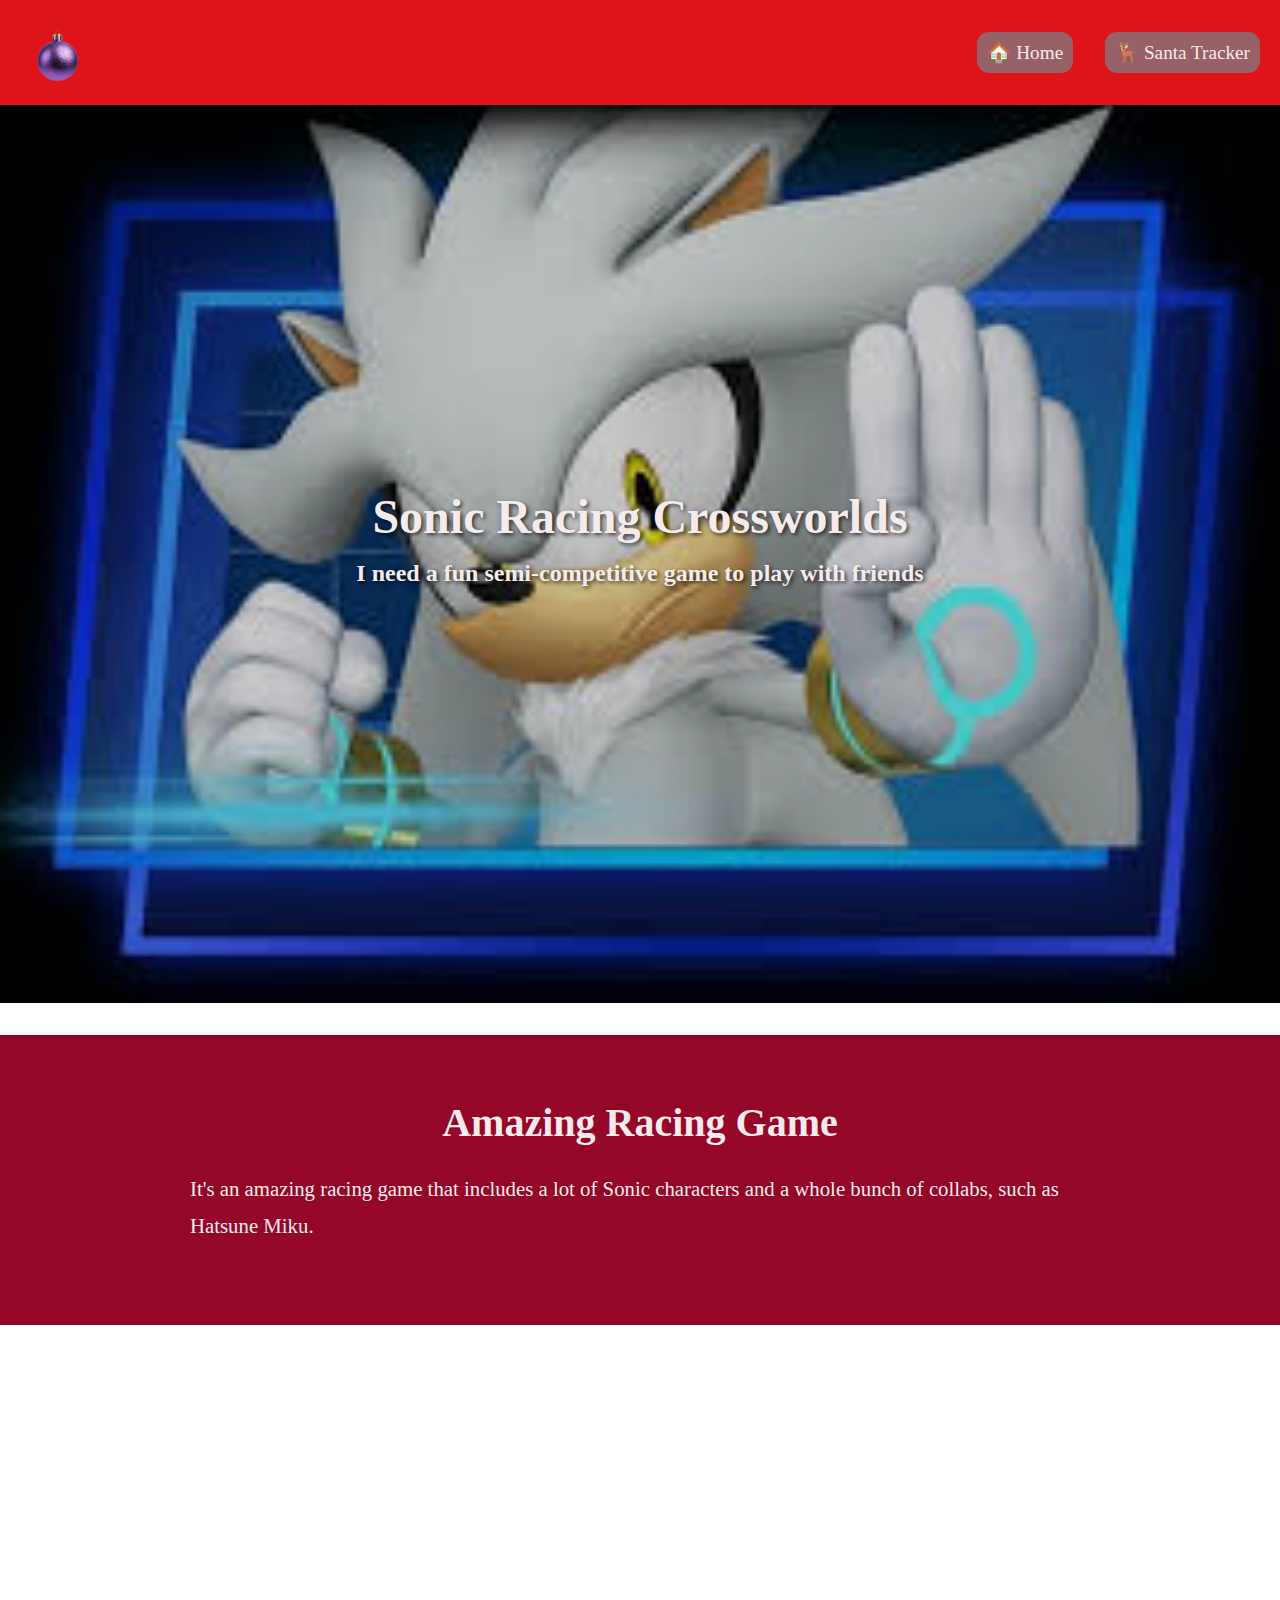
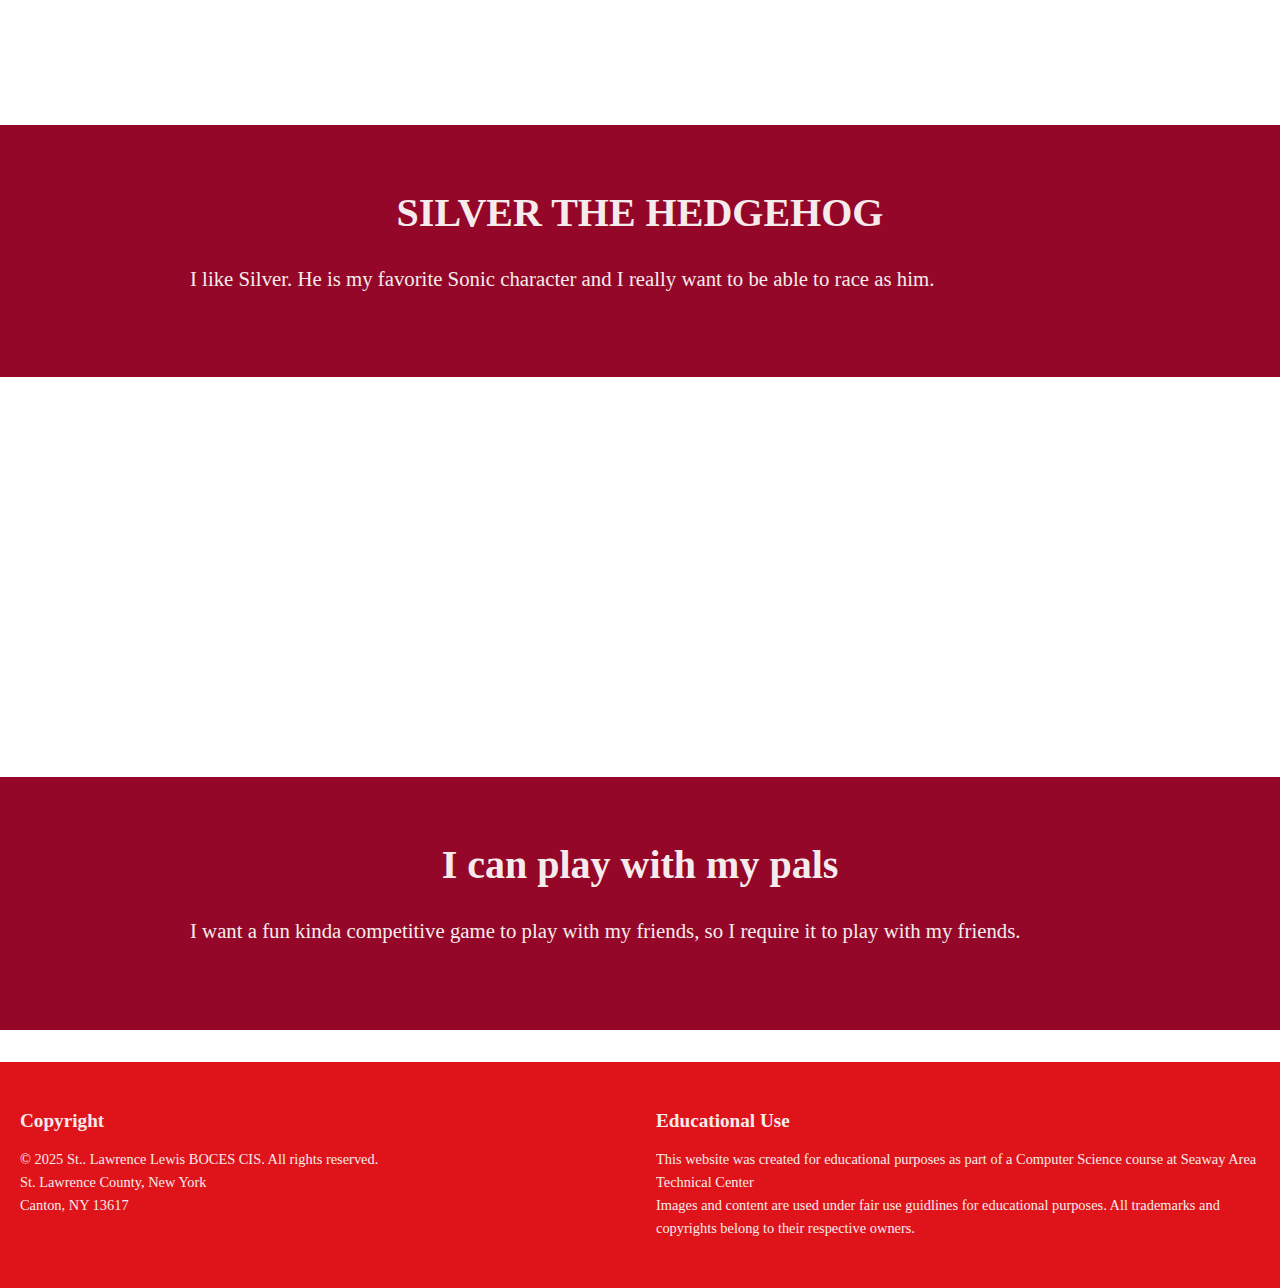
<file: src.html>
<!DOCTYPE html>
<html lang="en">
<head>
    <meta charset="UTF-8">
    <meta name="viewport" content="width=device-width, initial-scale=1.0">
    <title>Sonic Racing Crossworlds</title>
    <link rel="stylesheet" href="css/styles.css">
</head>
<body>
    <nav class="navbar">
        <div class="container">
            <div class="nav-brand"><img src="images/logo_christmas.png" alt="purple round ornament"></div>

            <ul class="nav-menu">
                <li><a href="index.html">&#x1f3e0; Home</a></li>
                <li><a href="https://santatracker.google.com/" target="_blank">&#x1F98C; Santa Tracker</a></li>
            </ul>
        </div>
    </nav>

    <section class="hero hero-1">
        <img src="images/silver_from_facebook.jpg" alt="Tripwire">
        
        <div class="hero-content">
            <h1>Sonic Racing Crossworlds</h1>
            <p>I need a fun semi-competitive game to play with friends</p>
        </div>
    </section>

    <section class="individual-html">
        <div class="individual-contain">
            <h2>Amazing Racing Game</h2>
            <p>It's an amazing racing game that includes a lot of Sonic characters and a whole bunch of collabs, such as Hatsune Miku. </p>
        </div>
    </section>

    <section class="parallax-break parallax-src-1">

    </section>

    <section class="individual-html">
        <div class="individual-contain">
            <h2>SILVER THE HEDGEHOG</h2>
            <p>I like Silver. He is my favorite Sonic character and I really want to be able to race as him.</p>
        </div>
    </section>

    <section class="parallax-break parallax-src-2">

    </section>

    <section class="individual-html">
        <div class="individual-contain">
            <h2>I can play with my pals</h2>
            <p>I want a fun kinda competitive game to play with my friends, so I require it to play with my friends.</p>
        </div>
    </section>

    <footer class="footer">
        <div class="container">
            <div class="footer-grid">

                <div class="footer-section footer-copyright">
                    <h3>Copyright</h3>
                    <p>&copy; 2025 St.. Lawrence Lewis BOCES CIS. All rights reserved.</p>
                    <p>St. Lawrence County, New York</p>
                    <p>Canton, NY 13617</p>
                    
                    
                </div>

                <div class="footer-section footer-disclaimer">
                    <h3>Educational Use</h3>
                    <p>This website was created for educational purposes as part of a Computer Science course at Seaway Area Technical Center</p>
                    <p>Images and content are used under fair use guidlines for educational purposes. All trademarks and copyrights belong to their respective owners.</p>
                </div>
            </div>
        </div>
    </footer>
</body>
</html>
</file>
<file: css/styles.css>
* {
    margin: 0;
    padding: 0;
    box-sizing: border-box;
}

/* CSS HEX */
:root {
    --primary-red: #de141a;
    --pumpkin-spice: #FA782C;
    --smokey-rose: #986167;
    --lavender-blush: #F6EBEC;
    --burgundy: #940729;
};

body {
    font-family: 'Arial', sans-serif;
    line-height: 1.6;
    color: var(--lavender-blush);
    background-color: var(--burgundy);
}

img {
    max-width: 100%;
    height: auto;
    display: block;
}

a {
    text-decoration: none;
    color: inherit;
}

ul {
    list-style: none;
}

.container {
    max-width: 1400px;
    margin: 0 auto;
    padding: 0 20px;
}

.navbar {
    background-color: var(--primary-red);
    padding: 15px 0;
    position: sticky;
    top: 0;
    z-index: 100;
    box-shadow: 0 2px 5px rgba(0, 0, 0, 0.3);
}

.navbar .container {
    display: flex;
    justify-content: space-between;
    align-items: center;  
}

.nav-brand {
    width: 75px;
}

.nav-menu {
    display: flex;
    gap: 2rem;
}

.nav-menu li a {
    color: var(--lavender-blush);
    padding: 10px;
    background-color: var(--smokey-rose);
    border-radius: 12px;
    font-size: 1.2rem;
    transition: background-color 0.5s ease;
}

.nav-menu li a:hover {
    background-color: var(--pumpkin-spice);
}


/* ==================== HERO SECTION STYLES ==================== */
/* TODO: Style the hero sections */
/* Requirements:
   - Full width responsive images
   - Overlaid content (heading, text, button)
   - Use relative/absolute positioning */





.hero {
    position: relative; /* Allows Absolute positioning of child elements */
    width: 100%;
    min-height: 500px;
    margin-bottom: 2rem;
    overflow: hidden; /* hides any overflow from images */
}

.hero img {
    width: 100%;
    height: 100%;
    object-fit: cover; /* Coover entire area while maintaining aspect ratio */
    object-position: center;
}

.hero-content {
    position: absolute;
    top: 50%;
    left: 50%;
    transform: translate(-50%, -50%);
    text-align: center;
    color: var(--lavender-blush);
    text-shadow: 2px 2px 4px rgba(0, 0, 0, 0.7);
    z-index: 10;
    width: 90%;
    max-width: 800px;
    border-radius: 5px;
}

.hero-content h1 {
    font-size: 3rem;
    margin-bottom: 1rem;
    font-weight: bold;
}

.hero-content p {
    font-size: 1.5rem;
    margin-bottom: 2rem;
    max-width: 600px;
    margin-left: auto;
    margin-right: auto;
    font-weight: bold;
}

.hero::before {
    content: '';
    position: absolute;
    top: 0;
    left: 0;
    width: 100%;
    height: 100%;
    background-color: rgba(0, 0, 0, 0.2);
    z-index: 5;
}

/* ==================== BUTTON STYLES ==================== */
/* TODO: Create reusable button styles */

.btn {
    display: inline-block;
    padding: 12px 30px;
    font-size: 1rem;
    border: none;
    border-radius: 5px;
    cursor: pointer;
    transition: all 0.3s ease;
    font-weight: bold;
}

.btn-primary {
    background-color: var(--smokey-rose);
    color: var(--lavender-blush);
    font-weight: bold;
}

.btn-primary:hover {
    background-color: var(--pumpkin-spice);
    transform: translateY(-2px);
    box-shadow: 0 4px 8px rgba(0, 0, 0, 0.3);
}

.btn-secondary {
    background-color: var(--smokey-rose);
    color: var(--lavender-blush);
}

.btn-secondary:hover {
    background-color: var(--pumpkin-spice);
}

/* ==================== CARDS SECTION ==================== */
/* TODO: Style the cards section container */

.cards-section {
    padding: 4rem 0;
    background-color: var(--burgundy);
}

.section-title {
    text-align: center;
    font-size: 2.5rem;
    color: var(--lavender-blush);
    margin-bottom: 3rem;
    font-weight: bold;
}

/* ==================== CARDS GRID ==================== */
/* TODO: Create responsive grid using CSS Grid */
/* Requirements:
   - 1 column on mobile
   - 2 columns on tablet (768px+)
   - 3 columns on desktop (1024px+) */

.cards-grid {
    display: grid;
    grid-template-columns: 1fr;
    gap: 2rem;
}

/* ==================== INDIVIDUAL CARD STYLES ==================== */
/* TODO: Style each card */

.card {
    background-color: var(--primary-red);
    border-radius: 10px;
    box-shadow: 0 4px 6px rgba(0, 0, 0, 0.3);
    overflow: hidden;
    transition: all 0.3s ease;
}

.card:hover {
    transform: translateY(-10px);
    box-shadow: 0 8px 12px rgba(0, 0, 0, 0.2);
}

.card img {
    width: 100%;
    height: 250px;
    object-fit: cover;
}

.card-content {
    padding: 1.5rem;
}

.card-content h3 {
    color: var(--lavender-blush);
    font-size: 1.5rem;
    margin-bottom: 1rem;
}

.card-content p {
    color: var(--lavender-blush);
    margin-bottom: 1.5rem;
    line-height: 1.6;
}

/*=============== Individual HTML pages styling ================= */
.individual-html {
    padding: 4rem 2rem;
    background-color: var(--burgundy);
}

.individual-contain {
    max-width: 900px;
    margin: 0 auto;
}

.individual-html h2 {
    font-size: 2.5rem;
    color: var(--lavender-blush);
    margin-bottom: 1.5rem;
    text-align: center;
}

.individual-html p {
    font-size: 1.3rem;
    line-height: 1.8;
    margin-bottom: 1rem;
    color: var(--lavender-blush);
}

/* ======= Paralax stuff ======= */

.parallax-break {
    min-height: 400px;
    position: relative;
    display: flex;
    align-items: center;
    justify-content: center;
}

.parallax-mc-1 {
    background-image: url(../images/mcparallax-1.jpg);
    background-size: cover;
    background-position: center;
    background-repeat: no-repeat;
    background-attachment: fixed;
}

.parallax-mc-2 {
    background-image: url(../images/cafe_and_tachyon.jpg);
    background-size: cover;
    background-position: center;
    background-repeat: no-repeat;
    background-attachment: fixed;
}

.parallax-ananta-1 {
    background-image: url(../images/ananta-parallax-1.1.jpg);
    background-size: cover;
    background-position: center;
    background-repeat: no-repeat;
    background-attachment: fixed;
}

.parallax-ananta-2 {
    background-image: url(../images/taffy.png);
    background-size: cover;
    background-position: center;
    background-repeat: no-repeat;
    background-attachment: fixed;
}

.parallax-ptcg-1 {
    background-image: url(../images/pokemon-parallax-1.png);
    background-size: cover;
    background-position: center;
    background-repeat: no-repeat;
    background-attachment: fixed;
}

.parallax-ptcg-2 {
    background-image: url(../images/binder-parallax.jpg);
    background-size: cover;
    background-position: center;
    background-repeat: no-repeat;
    background-attachment: fixed;
}

.parallax-src-1 {
    background-image: url(../images/MIKU.jpg);
    background-size: cover;
    background-position: center;
    background-repeat: no-repeat;
    background-attachment: fixed;
}

.parallax-src-2 {
    background-image: url(../images/src-parallax.jpg);
    background-size: cover;
    background-position: center;
    background-repeat: no-repeat;
    background-attachment: fixed;
}

.parallax-cyfts-1 {
    background-image: url(../images/treelossos.jpg);
    background-size: cover;
    background-position: center;
    background-repeat: no-repeat;
    background-attachment: fixed;
}

.parallax-cyfts-2 {
    background-image: url(../images/cream-sees-the-sunshine.jpg);
    background-size: cover;
    background-position: center;
    background-repeat: no-repeat;
    background-attachment: fixed;
}

.parallax-mtcg-1 {
    background-image: url(../images/rhystic-study.jpg);
    background-size: cover;
    background-position: center;
    background-repeat: no-repeat;
    background-attachment: fixed;
}

.parallax-mtcg-2 {
    background-image: url(../images/mtg-miku-feature.jpg);
    background-size: cover;
    background-position: center;
    background-repeat: no-repeat;
    background-attachment: fixed;
}

.parallax-furina-1 {
    background-image: url(../images/furina-my-goat.jpg);
    background-size: cover;
    background-position: center;
    background-repeat: no-repeat;
    background-attachment: fixed;
}

.parallax-furina-2 {
    background-image: url(../images/Furina.png);
    background-size: cover;
    background-position: center;
    background-repeat: no-repeat;
    background-attachment: fixed;
}

.parallax-pmg-1 {
    background-image: url(../images/Untitled10_20251128163714.jpg);
    background-size: cover;
    background-position: center;
    background-repeat: no-repeat;
    background-attachment: fixed;
}

.parallax-pmg-2 {
    background-image: url(../images/thumbnail_1000035831.png);
    background-size: cover;
    background-position: center;
    background-repeat: no-repeat;
    background-attachment: fixed;
}

.parallax-design-1 {
    background-image: url(../images/AlanWeAreSoScrewed.png);
    background-size: cover;
    background-position: center;
    background-repeat: no-repeat;
    background-attachment: fixed;
}

.parallax-design-2 {
    background-image: url(../images/character-design.png);
    background-size: cover;
    background-position: center;
    background-repeat: no-repeat;
    background-attachment: fixed;
}
/* ==================== FOOTER STYLES ==================== */
/* TODO: Style the footer using CSS Grid */

.footer {
    background-color: var(--primary-red);
    color: var(--lavender-blush);
    padding: 3rem 0;
    margin-top: 2rem;
}

/* ==================== FOOTER GRID ==================== */
/* TODO: Create responsive grid for footer sections */

.footer-grid {
    display: grid;
    grid-template-columns: 1fr;
    gap: 2rem;
}

.footer-section h3 {
    color: var(--lavender-blush);
    margin-bottom: 1rem;
    font-size: 1.2rem;
}

/* ==================== FOOTER COPYRIGHT & DISCLAIMER ==================== */
/* TODO: These sections can use default styling or customize as desired */

.footer-copyright p,
.footer-disclaimer p {
    font-size: 0.9rem;
    line-height: 1.6;   
}

/* ==================== MEDIA QUERIES ==================== */
/* TODO: Add responsive breakpoints */

/* ========== TABLET (768px and up) ========== */
@media screen and (min-width: 768px) {
    
    /* TODO: Change cards grid to 2 columns */
    .cards-grid {
        grid-template-columns: repeat(2, 1fr);
    }
    
    /* TODO: Change footer grid to 2 columns */
    .footer-grid {
        grid-template-columns: repeat(2, 1fr);
    }
    
    /* TODO: Adjust hero content font sizes if needed */
    
}

/* ========== DESKTOP (1024px and up) ========== */
@media screen and (min-width: 1024px) {
    
    /* TODO: Change cards grid to 3 columns */
    .cards-grid {
        grid-template-columns: repeat(3, 1fr);
    }
    
    /* TODO: Change footer grid to 4 columns */
    .footer-grid {
        grid-template-columns: repeat(2, 1fr);
    }
    
    /* TODO: Increase hero heading size */
    .hero-content h1 {
        
    }
    
}
</file>
